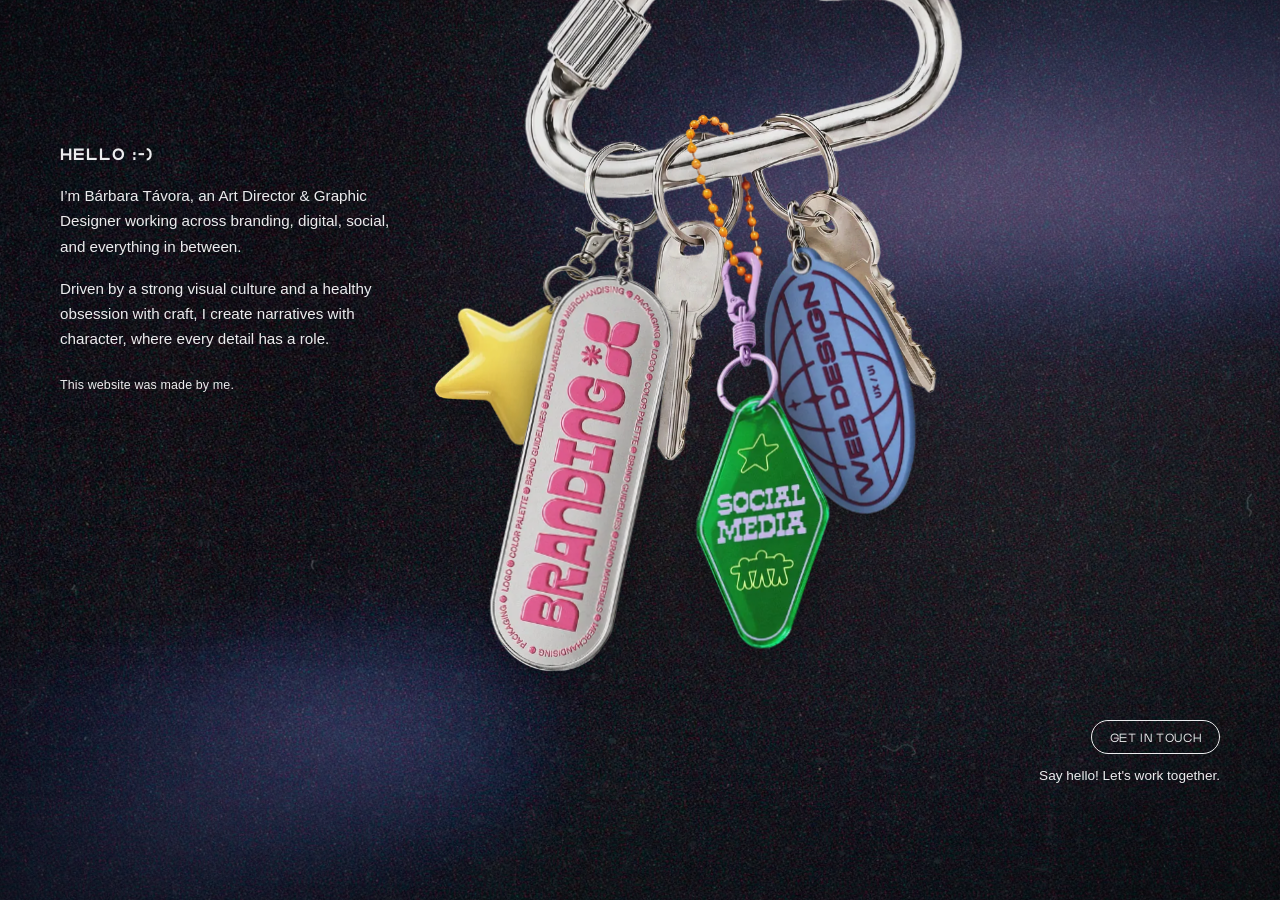
<file: index.html>
<!doctype html>
<html lang="pt-PT">
<head>
  <meta charset="UTF-8" />
  <meta name="viewport" content="width=device-width, initial-scale=1" />
  <title>Bárbara Távora — Art Director &amp; Graphic Designer</title>
  <meta name="description" content="Art Director &amp; Graphic Designer working across branding, digital, social, and everything in between." />
  <link rel="canonical" href="https://barbaratavora.com/" />
  <meta property="og:type" content="website" />
  <meta property="og:site_name" content="Bárbara Távora" />
  <meta property="og:title" content="Bárbara Távora — Art Director &amp; Graphic Designer" />
  <meta property="og:description" content="Art Director &amp; Graphic Designer working across branding, digital, social, and everything in between." />
  <meta property="og:url" content="https://barbaratavora.com/" />
  <meta property="og:image" content="https://barbaratavora.com/assets/keychains/BG.webp" />
  <meta name="twitter:card" content="summary_large_image" />
  <link rel="icon" href="favicon.svg" type="image/svg+xml" />
  <link rel="manifest" href="site.webmanifest" />
  <meta name="theme-color" content="#D85888" />
  <!-- Preload hints for the same images the markup below requests, so
       the browser can start fetching all of them the moment it reads
       <head>, in parallel with CSS/JS, rather than discovering them one
       by one as it parses down through <body>. -->

  <link rel="preload" as="image" href="assets/page-bg.webp" type="image/webp" fetchpriority="high" media="(min-width: 701px)" />
  <link rel="preload" as="image" href="assets/page-bg-mob.webp" type="image/webp" fetchpriority="high" media="(max-width: 700px)" />
  <link rel="preload" as="image" href="assets/keychains/BG.webp" imagesrcset="assets/keychains/BG-mob.webp 1000w, assets/keychains/BG.webp 1950w" imagesizes="(max-width: 600px) 88vw, 50vw" type="image/webp" fetchpriority="high" />
  <link rel="preload" as="image" href="assets/keychains/BRANDING-KC.webp" imagesrcset="assets/keychains/BRANDING-KC-mob.webp 1000w, assets/keychains/BRANDING-KC.webp 1950w" imagesizes="(max-width: 600px) 88vw, 50vw" type="image/webp" fetchpriority="high" />
  <link rel="preload" as="image" href="assets/keychains/SOCIAL-KC.webp" imagesrcset="assets/keychains/SOCIAL-KC-mob.webp 1000w, assets/keychains/SOCIAL-KC.webp 1950w" imagesizes="(max-width: 600px) 88vw, 50vw" type="image/webp" fetchpriority="high" />
  <link rel="preload" as="image" href="assets/keychains/WEB-KC.webp" imagesrcset="assets/keychains/WEB-KC-mob.webp 1000w, assets/keychains/WEB-KC.webp 1950w" imagesizes="(max-width: 600px) 88vw, 50vw" type="image/webp" fetchpriority="high" />
  <link rel="preload" as="image" href="assets/keychains/STAR-KC.webp" imagesrcset="assets/keychains/STAR-KC-mob.webp 1000w, assets/keychains/STAR-KC.webp 1950w" imagesizes="(max-width: 600px) 88vw, 50vw" type="image/webp" fetchpriority="high" />
  <link rel="stylesheet" href="page.css?v=30" />
  <link rel="stylesheet" href="components/keychains/keychain-cluster.css?v=19" />
  <link rel="stylesheet" href="transition.css?v=6" />
  <noscript><style>body { opacity: 1 !important; }</style></noscript>
  <!-- Google tag (gtag.js) -->
  <script async src="https://www.googletagmanager.com/gtag/js?id=G-K3LGREGRZB"></script>
  <script>
    window.dataLayer = window.dataLayer || [];
    function gtag(){dataLayer.push(arguments);}
    gtag('js', new Date());
    gtag('config', 'G-K3LGREGRZB');
  </script>
</head>
<body>

  <!-- Hand-written instead of JS-built: the browser's own parser sees
       these <img> tags immediately, so they can start painting as part
       of the normal page load instead of waiting for keychain-cluster.js
       to run after DOMContentLoaded and build them — matters most right
       here, since this is exactly what a cross-document view transition
       captures for its "new page" frame. keychain-cluster.js detects
       this markup and wires up interactivity in place rather than
       rebuilding it. -->
  <div class="keychain-cluster">
    <div class="keychain-canvas">
      <img class="kc-bg" src="assets/keychains/BG.webp" srcset="assets/keychains/BG-mob.webp 1000w, assets/keychains/BG.webp 1950w" sizes="(max-width: 600px) 88vw, 50vw" alt="" aria-hidden="true" draggable="false" fetchpriority="high" decoding="async" width="1950" height="2925" />

      <a href="webdesign.html" class="kc-item" data-key="web" aria-label="Web Design — ver projetos">
        <img class="kc-img" src="assets/keychains/WEB-KC.webp" srcset="assets/keychains/WEB-KC-mob.webp 1000w, assets/keychains/WEB-KC.webp 1950w" sizes="(max-width: 600px) 88vw, 50vw" alt="" draggable="false" fetchpriority="high" decoding="async" width="1950" height="2925" />
        <span class="kc-glare" aria-hidden="true"></span>
      </a>
      <!-- Others is switched off while it has no projects. The tag stays
           on the ring — it is part of the object this page is a picture
           of — but it leads nowhere, takes no cursor, and no longer
           lifts over its neighbours on hover (see .kc-item:not([href])
           in the stylesheet). To turn it back on: restore
           href="other.html" here, put the same href back in
           keychain-cluster.js's TAGS, drop the noindex from other.html,
           and add the page to sitemap.xml. -->
      <a class="kc-item" data-key="star" aria-label="Others — em breve" aria-disabled="true">
        <img class="kc-img" src="assets/keychains/STAR-KC.webp" srcset="assets/keychains/STAR-KC-mob.webp 1000w, assets/keychains/STAR-KC.webp 1950w" sizes="(max-width: 600px) 88vw, 50vw" alt="" draggable="false" fetchpriority="high" decoding="async" width="1950" height="2925" />
        <span class="kc-glare" aria-hidden="true"></span>
      </a>
      <a href="branding.html" class="kc-item" data-key="branding" aria-label="Branding — ver projetos">
        <img class="kc-img" src="assets/keychains/BRANDING-KC.webp" srcset="assets/keychains/BRANDING-KC-mob.webp 1000w, assets/keychains/BRANDING-KC.webp 1950w" sizes="(max-width: 600px) 88vw, 50vw" alt="" draggable="false" fetchpriority="high" decoding="async" width="1950" height="2925" />
        <span class="kc-glare" aria-hidden="true"></span>
      </a>
      <a href="social.html" class="kc-item" data-key="social" aria-label="Social Media — ver projetos">
        <img class="kc-img" src="assets/keychains/SOCIAL-KC.webp" srcset="assets/keychains/SOCIAL-KC-mob.webp 1000w, assets/keychains/SOCIAL-KC.webp 1950w" sizes="(max-width: 600px) 88vw, 50vw" alt="" draggable="false" fetchpriority="high" decoding="async" width="1950" height="2925" />
        <span class="kc-glare" aria-hidden="true"></span>
      </a>

      <div class="kc-hitlayer"></div>
    </div>
  </div>

  <div class="info-box hello-box">
    <h1 class="info-heading">Hello :-)</h1>
    <p>I’m Bárbara Távora, an Art Director &amp; Graphic Designer working across branding, digital, social, and everything in between.</p>
    <p>Driven by a strong visual culture and a healthy obsession with craft, I create narratives with character, where every detail has a role.</p>
    <p class="hello-note">This website was made by me.</p>

    <!-- Temporário: abaixo dos 700px é isto que aparece, em vez dos três
         parágrafos acima. Os keychains continuam à vista e a baloiçar mas
         não navegam — ver o bloco "Telemóvel em espera" no fim de
         page.css, que faz as duas coisas. Para voltar ao normal, apagar
         esse bloco e estas duas linhas; não há mais nada a desfazer.
         Div e não <p>, porque `.hello-box p` bate `.info-heading` na
         especificidade e comia-lhe o tamanho de letra. -->
    <div class="info-heading desktop-hint-heading">Hello! :-)</div>
    <p class="desktop-hint">Please check my website on desktop mode for better visualization.</p>
  </div>

  <div class="info-box contact-box">
    <a class="contact-button" href="mailto:btavora96@gmail.com">
      <span class="contact-label">Get in touch</span>
    </a>
    <p class="contact-subtitle">Say hello! Let's work together.</p>
  </div>

  <script src="transition.js?v=6" defer></script>
  <script src="components/keychains/keychain-cluster.js?v=17" defer></script>
</body>
</html>
</file>
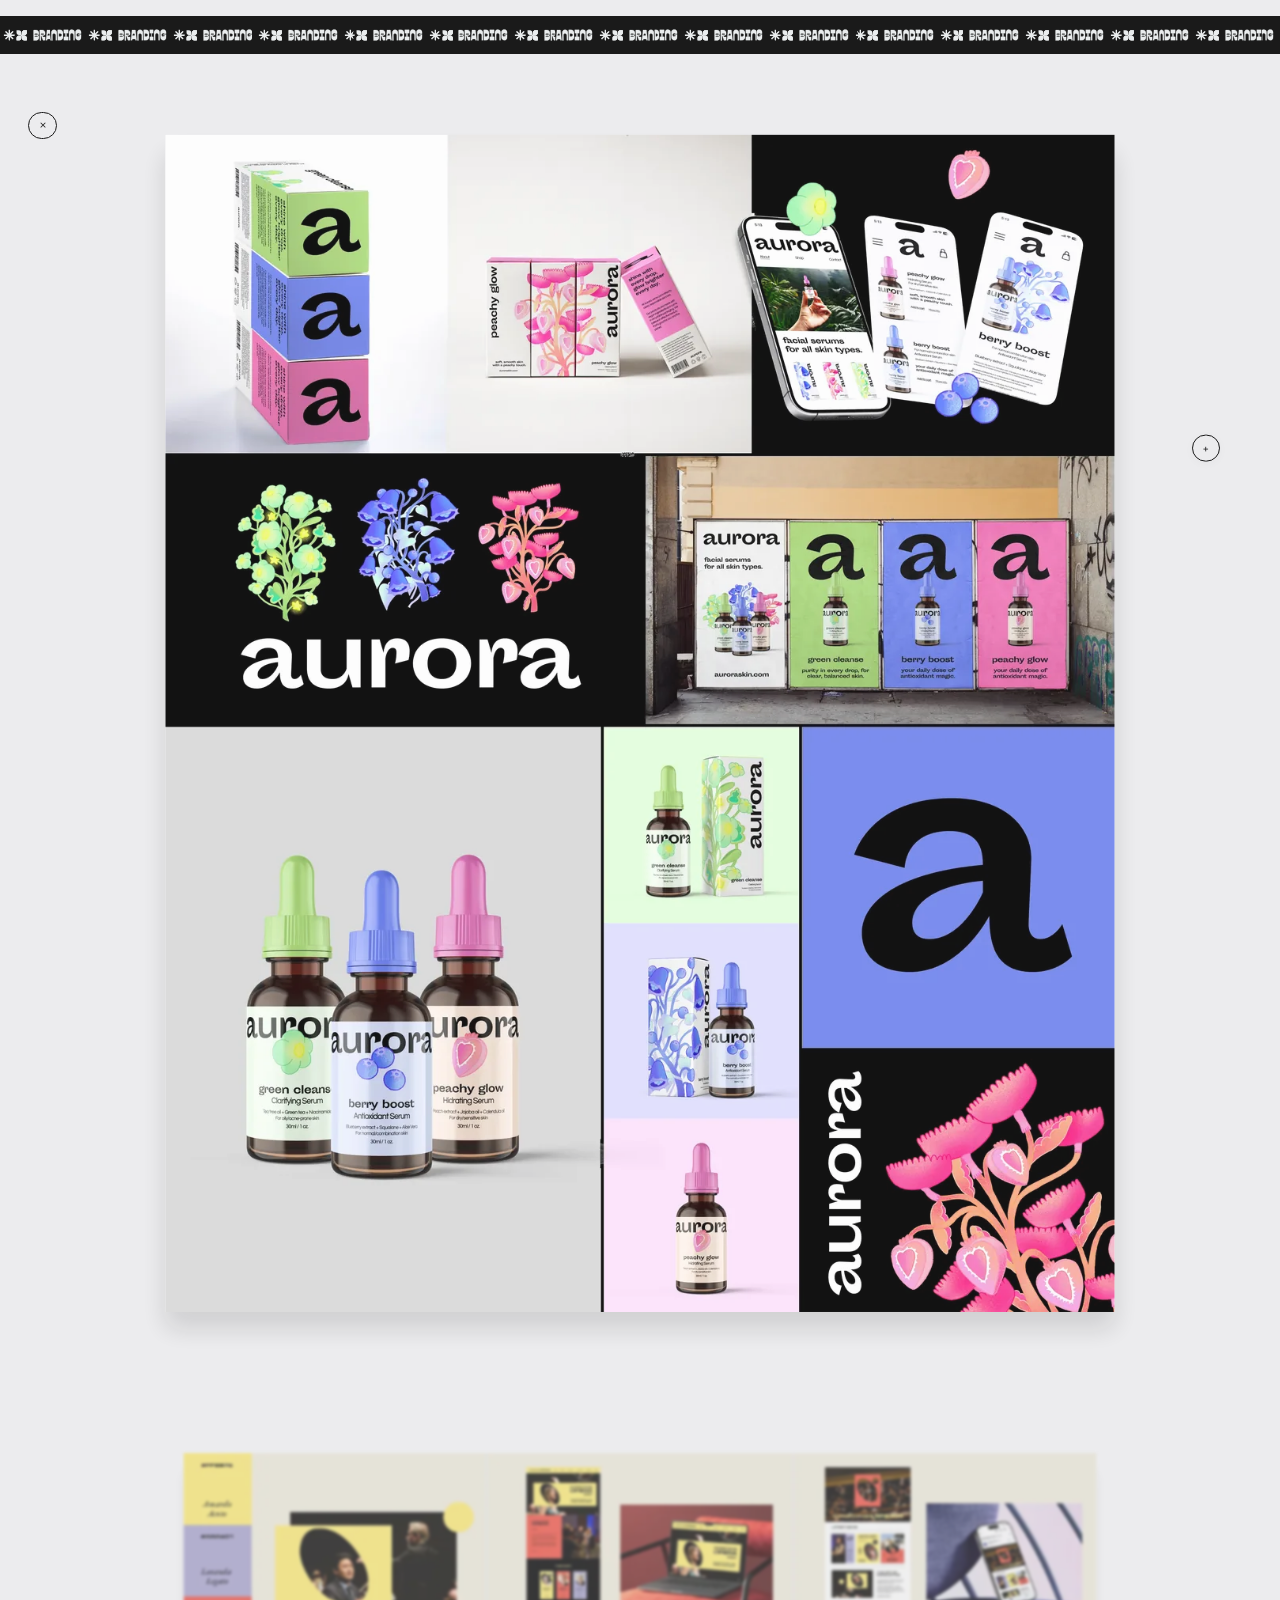
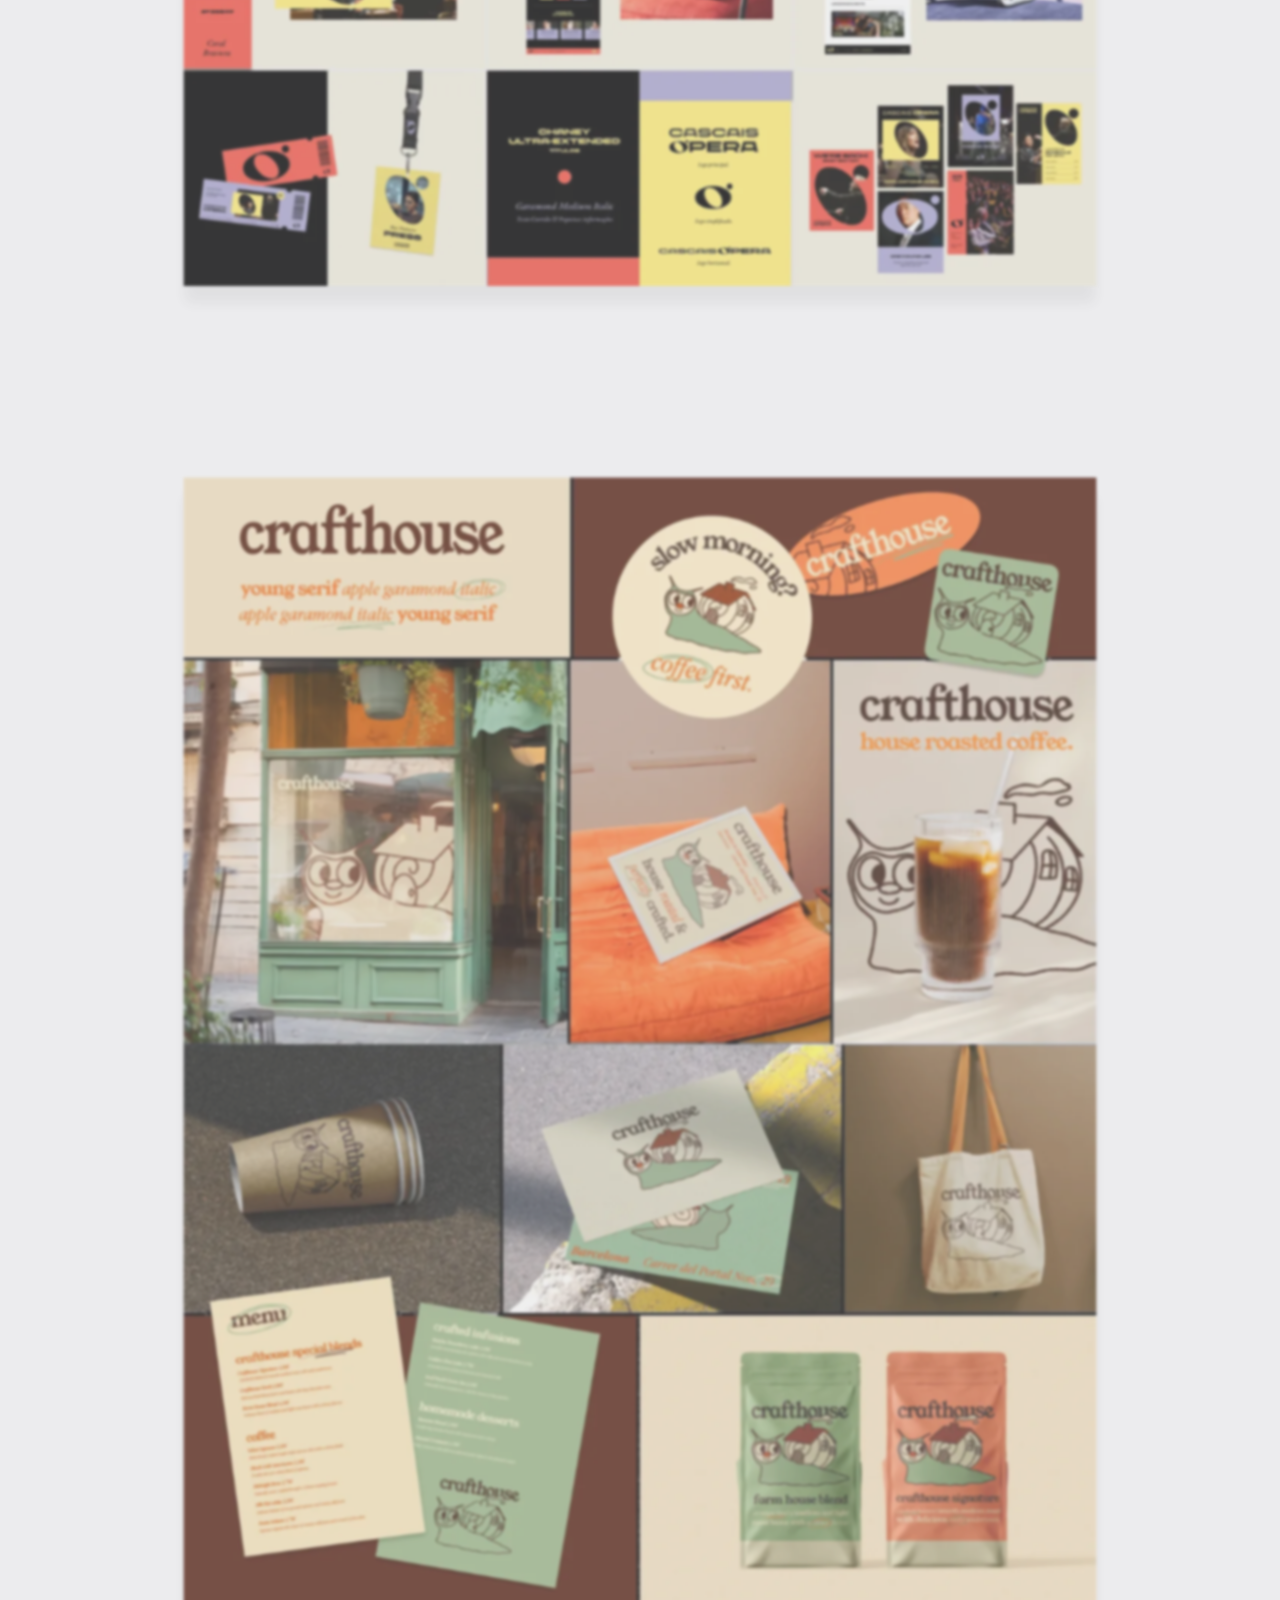
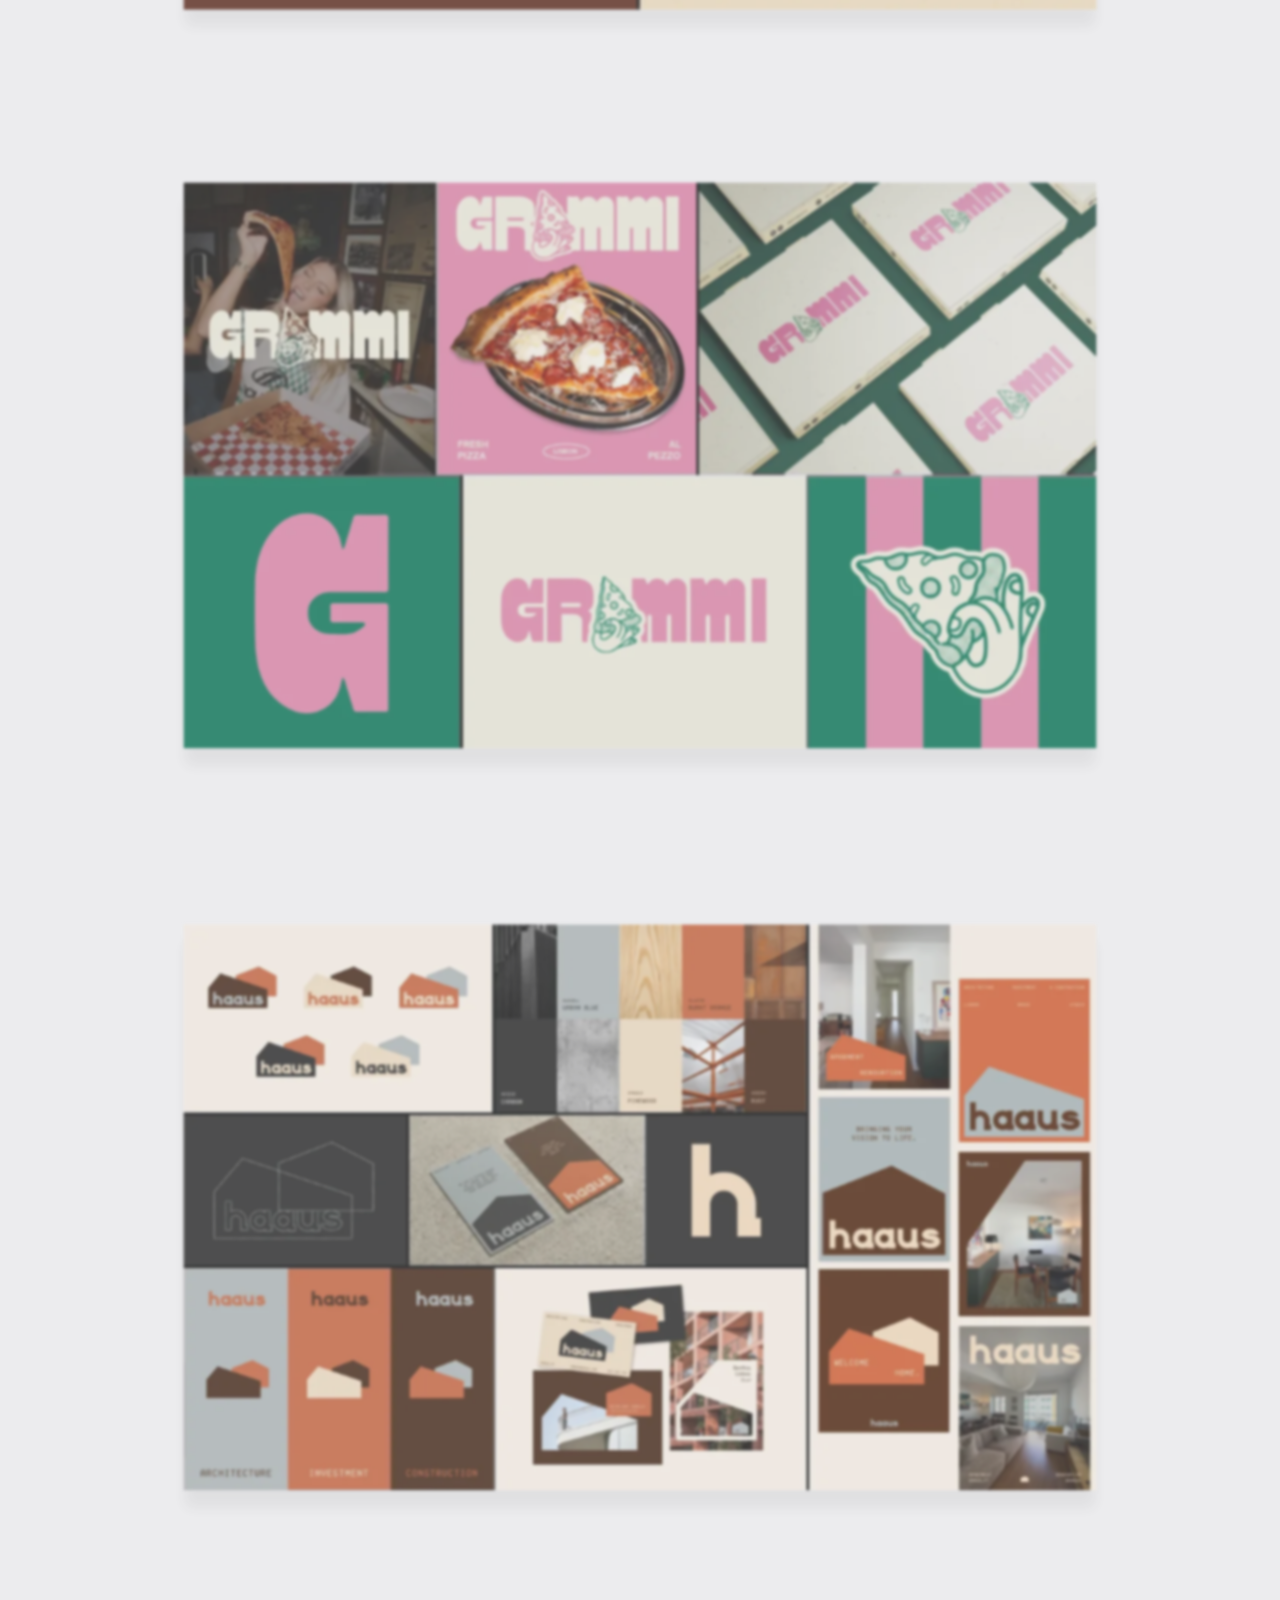
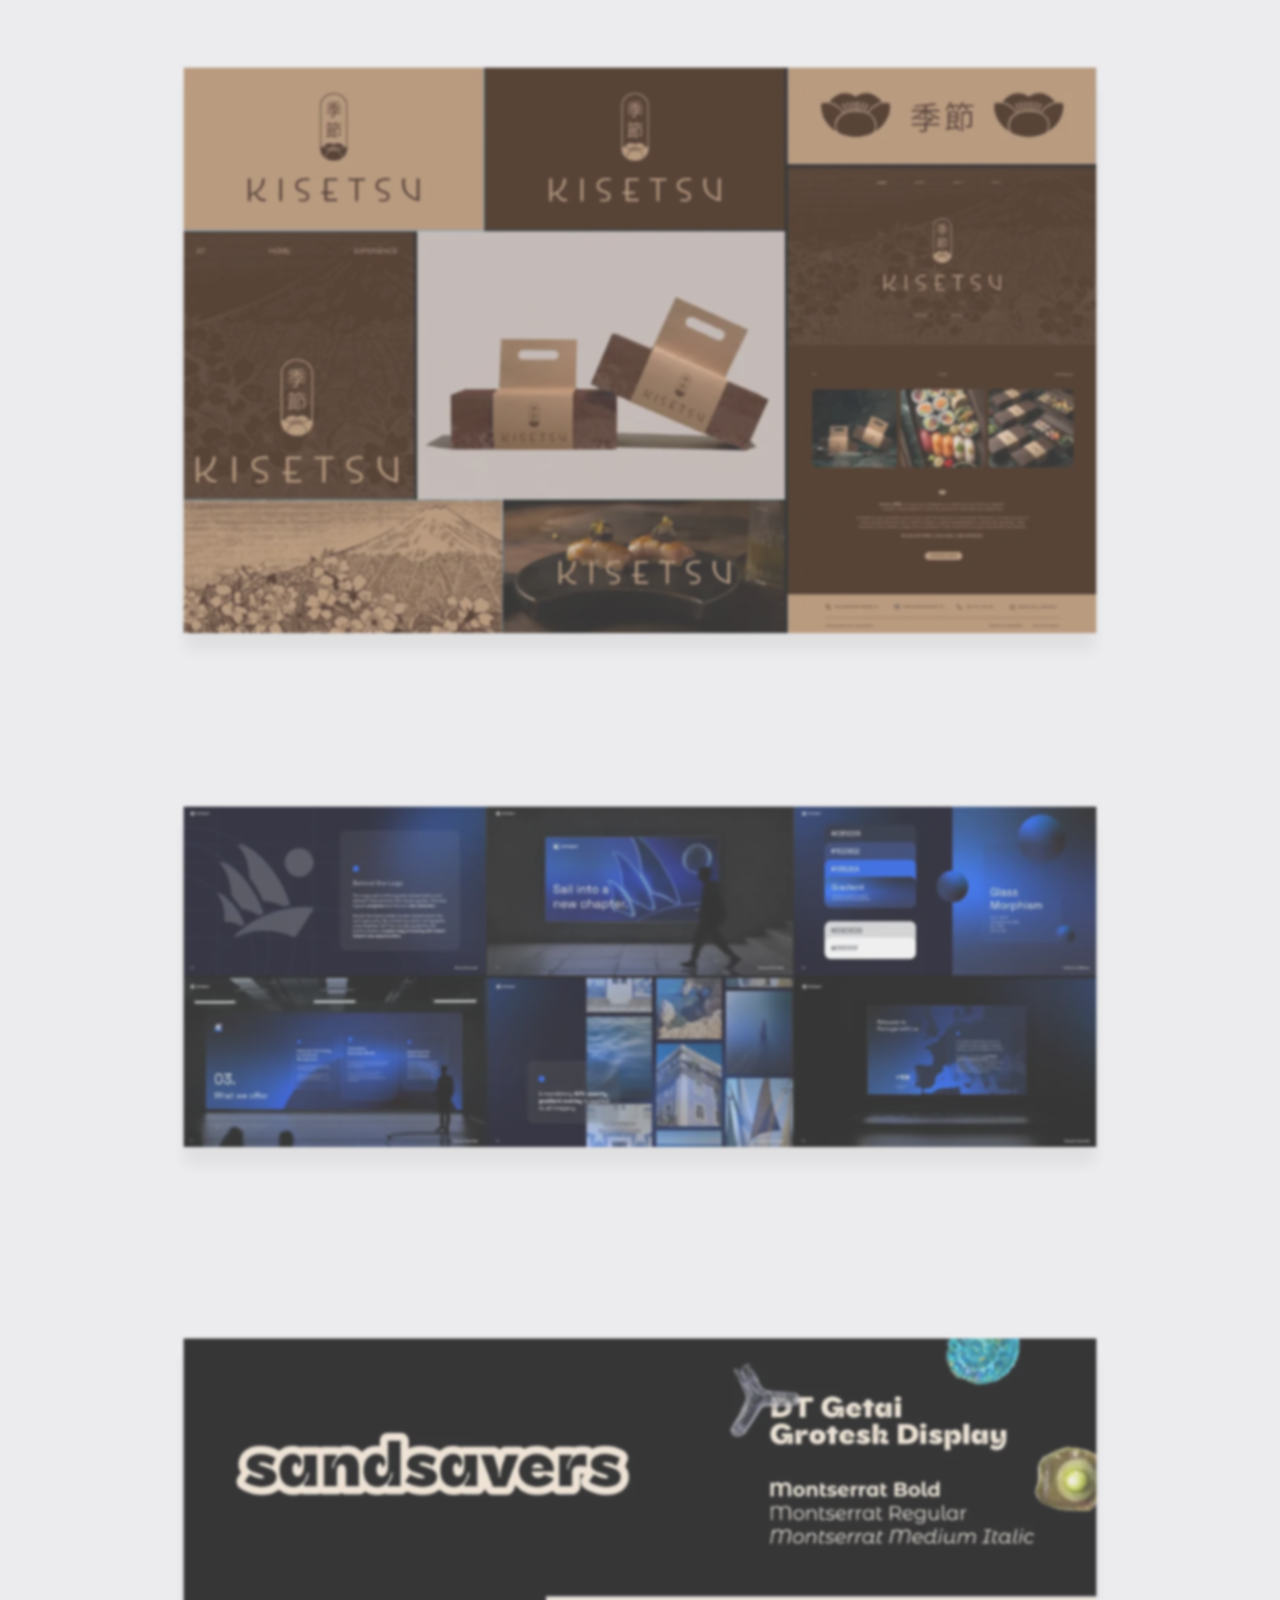
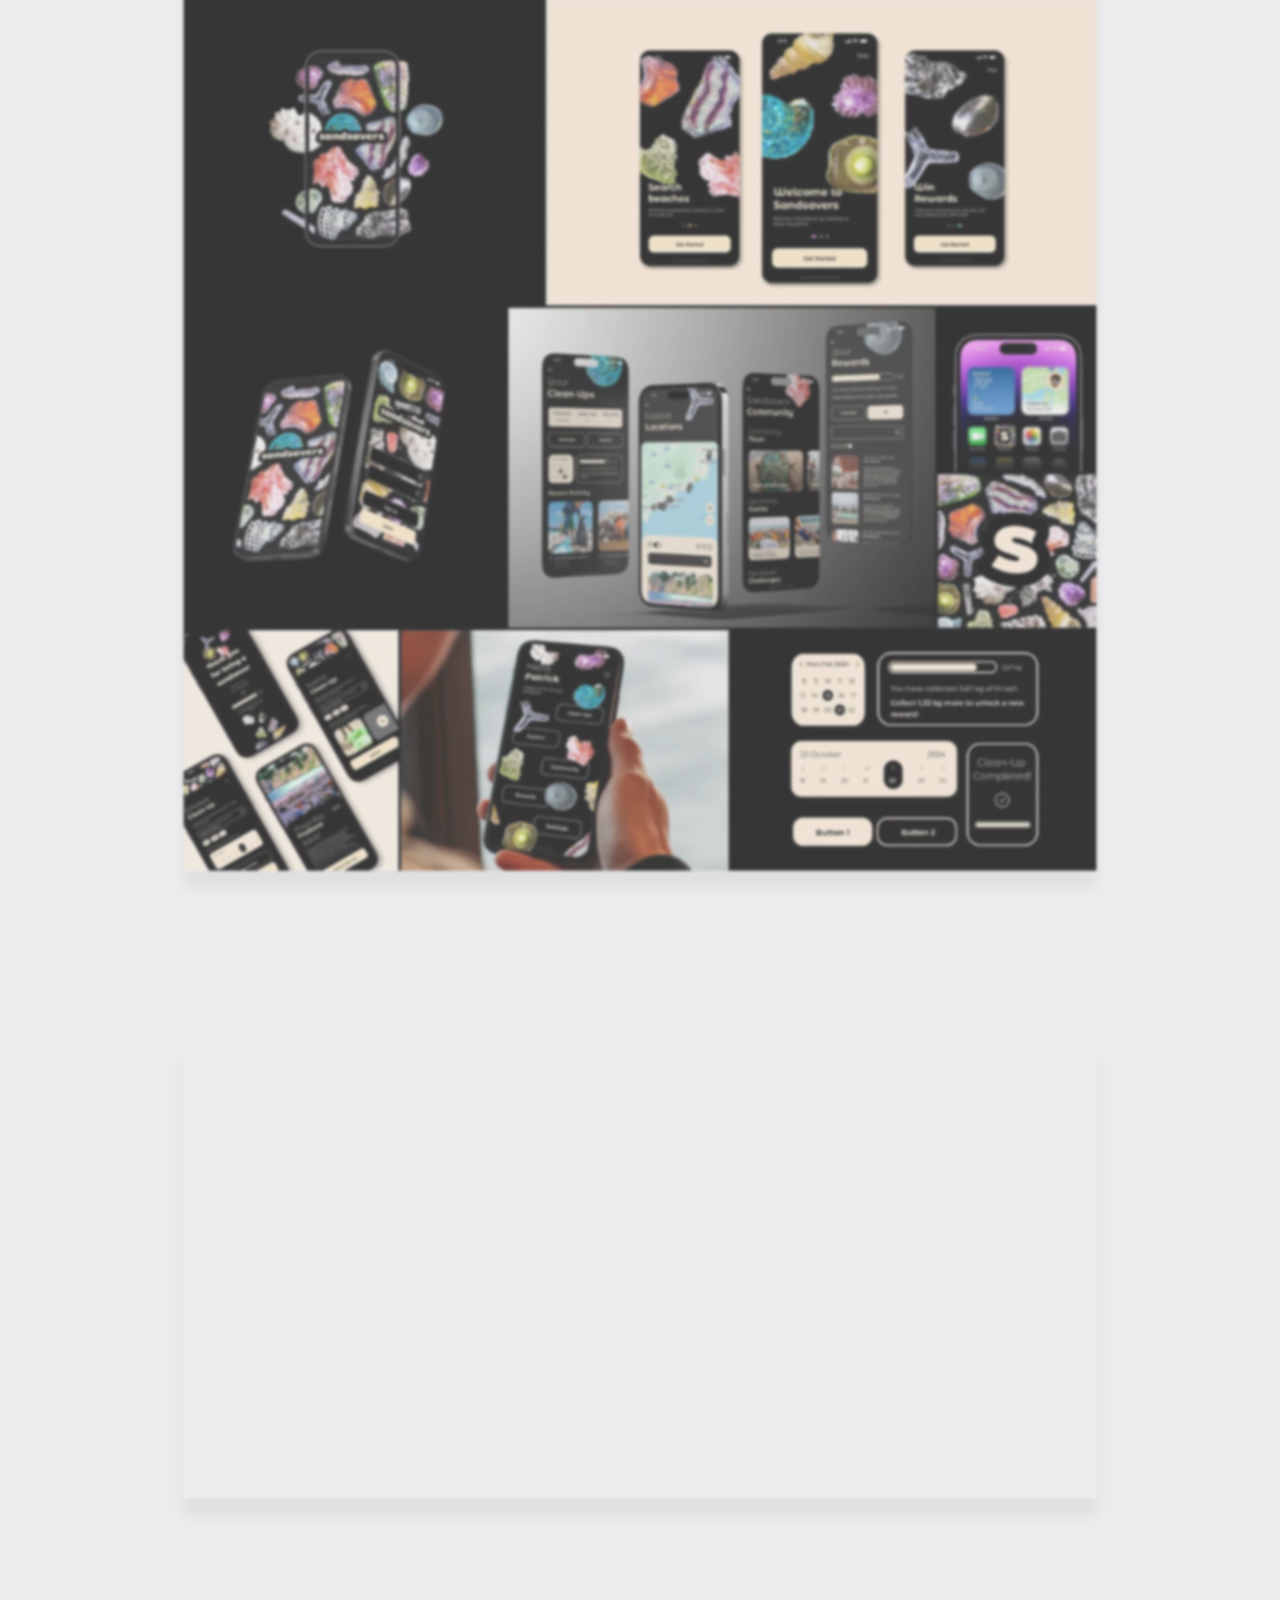
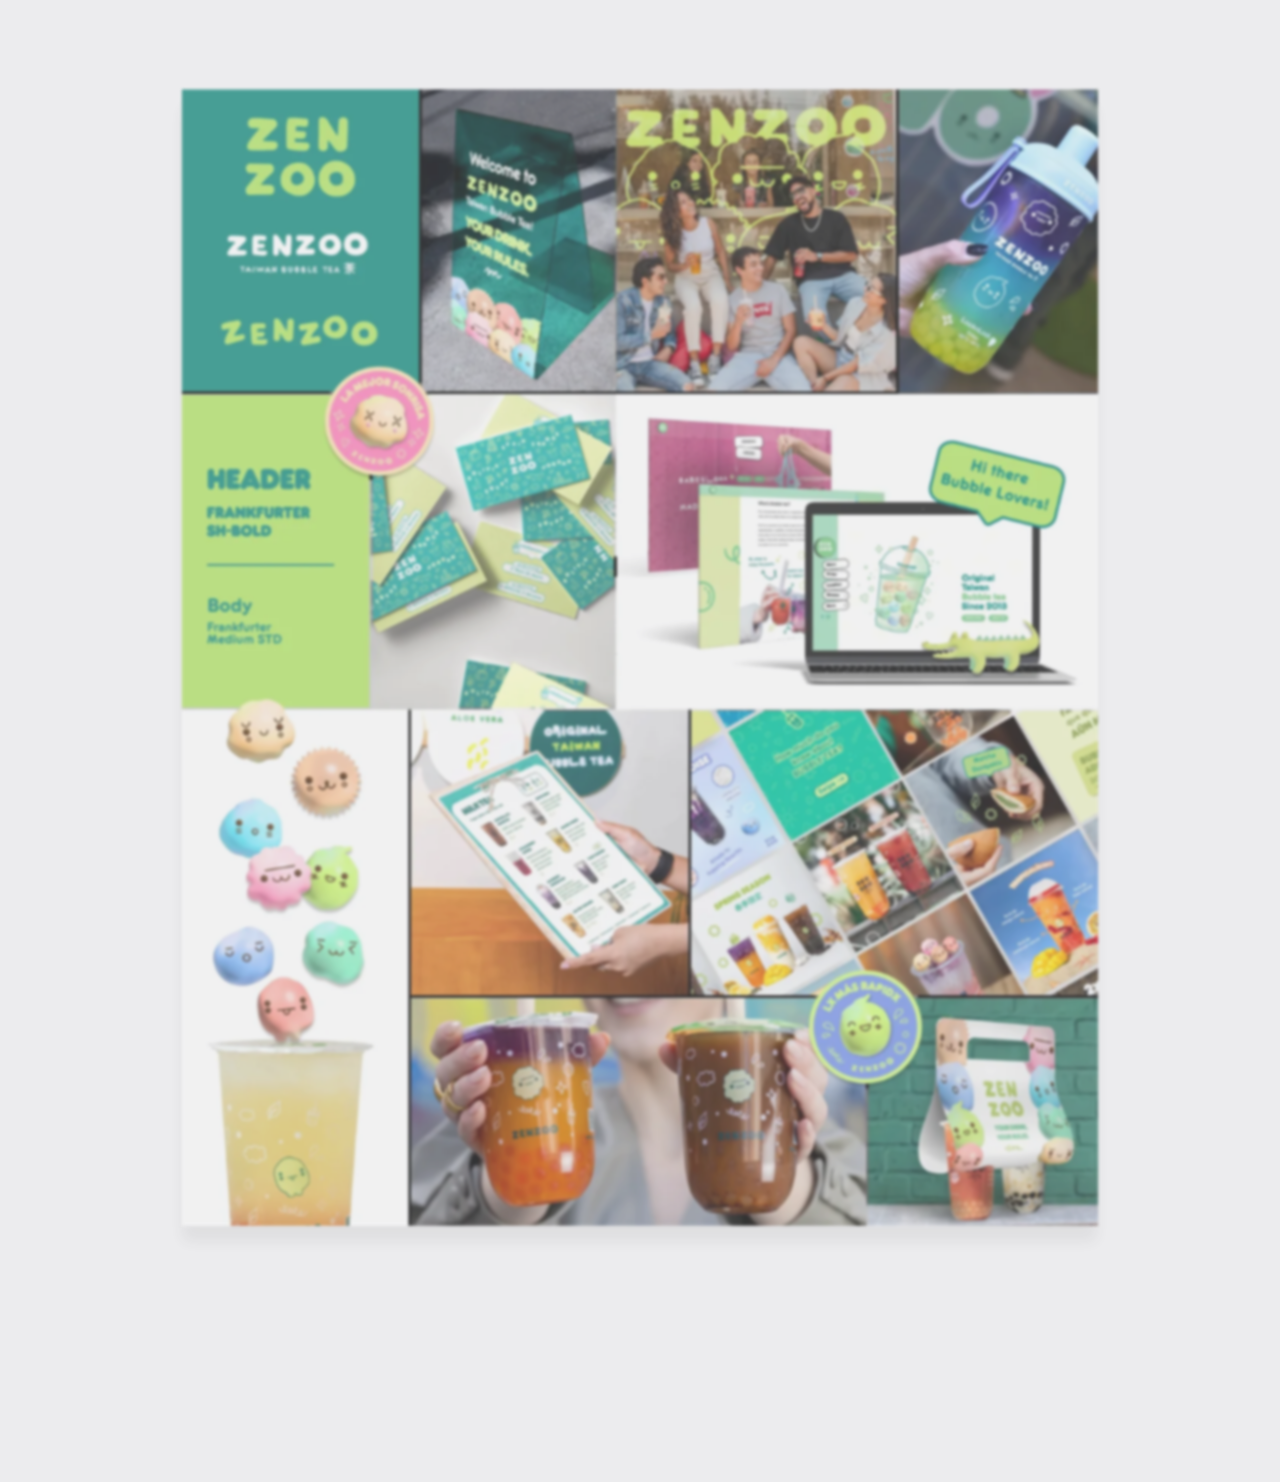
<file: branding.html>
<!doctype html>
<html lang="pt-PT">
<head>
  <meta charset="UTF-8" />
  <meta name="viewport" content="width=device-width, initial-scale=1" />
  <title>Branding — Bárbara Távora</title>
  <meta name="description" content="Branding projects by Bárbara Távora: Aurora Skincare, Cascais Ópera, Crafthouse Coffee, Grammi, Haaus, Kisetsu, Porto Seguro, Sandsavers, Shift Gallery and Zenzoo." />
  <link rel="canonical" href="https://barbaratavora.com/branding.html" />
  <meta property="og:type" content="website" />
  <meta property="og:site_name" content="Bárbara Távora" />
  <meta property="og:title" content="Branding — Bárbara Távora" />
  <meta property="og:description" content="Branding projects by Bárbara Távora: Aurora Skincare, Cascais Ópera, Crafthouse Coffee, Grammi, Haaus, Kisetsu, Porto Seguro, Sandsavers, Shift Gallery and Zenzoo." />
  <meta property="og:url" content="https://barbaratavora.com/branding.html" />
  <meta property="og:image" content="https://barbaratavora.com/assets/branding/aurora-skincare.webp" />
  <meta name="twitter:card" content="summary_large_image" />
  <link rel="icon" href="favicon.svg" type="image/svg+xml" />
  <link rel="manifest" href="site.webmanifest" />
  <meta name="theme-color" content="#D85888" />
  <link rel="stylesheet" href="category-page.css?v=87" />
  <link rel="stylesheet" href="transition.css?v=6" />
  <noscript><style>body { opacity: 1 !important; }</style></noscript>
  <!-- Google tag (gtag.js) -->
  <script async src="https://www.googletagmanager.com/gtag/js?id=G-K3LGREGRZB"></script>
  <script>
    window.dataLayer = window.dataLayer || [];
    function gtag(){dataLayer.push(arguments);}
    gtag('js', new Date());
    gtag('config', 'G-K3LGREGRZB');
  </script>
</head>
<body class="project-reveal">

  <h1 class="visually-hidden">Branding</h1>

  <div class="scroll-banner" aria-hidden="true">
    <div class="scroll-banner-track" style="background-image: url('assets/branding/banner/banner-branding.svg'); --tile-vb-w: 442.117;"></div>
  </div>

  <a class="back-button" href="./" aria-label="Voltar">
    <span class="back-icon" aria-hidden="true">&times;</span>
  </a>

  <button type="button" class="gallery-caption gallery-caption--floating" aria-label="Ver projeto">
    <span class="gallery-icon" aria-hidden="true">+</span>
  </button>

  <div class="gallery-textpanel gallery-textpanel--floating">
    <p class="gallery-textpanel-title"></p>
    <p class="gallery-subtitle"></p>
  </div>

  <section class="project-grid">
    <div class="grid-inner grid-inner--stack">
      <figure class="gallery-item" data-title="Aurora Skincare" data-description="Aurora is a skincare brand centered around light, beauty, and conscious care.&#10;&#10;I developed the visual identity across packaging, original illustrations, promotional materials, and the concept for a mobile app.&#10;&#10;Inspired by nature and the luminosity of the brand name, the identity combines a refined visual language with Aurora’s vegan and cruelty-free values.">
        <div class="gallery-media">
          <img src="assets/branding/aurora-skincare.webp" srcset="assets/branding/aurora-skincare-mob.webp 1200w, assets/branding/aurora-skincare.webp 2720w" sizes="(max-width: 700px) 86vw, 967px" alt="Aurora Skincare" width="2720" height="3372" />
        </div>
        <figcaption>
          <button type="button" class="gallery-caption" aria-label="Aurora Skincare — ver projeto">
            <span class="gallery-icon" aria-hidden="true">+</span>
          </button>
          <p class="gallery-subtitle">Aurora is a skincare brand centered around light, beauty, and conscious care.&#10;&#10;I developed the visual identity across packaging, original illustrations, promotional materials, and the concept for a mobile app.&#10;&#10;Inspired by nature and the luminosity of the brand name, the identity combines a refined visual language with Aurora’s vegan and cruelty-free values.</p>
        </figcaption>
      </figure>
      <figure class="gallery-item" data-title="Cascais Ópera" data-description="Proposal for the 2027 edition of the Cascais Ópera International Voice Competition.&#10;&#10;The identity challenges the idea of opera as something distant or belonging to another generation, introducing a bold visual language.&#10;&#10;A saturated colour palette and expressive graphic system bring energy to the classical world, positioning opera as a living part of contemporary culture.">
        <div class="gallery-media">
          <img src="assets/branding/cascais-ópera.webp" srcset="assets/branding/cascais-ópera-mob.webp 1200w, assets/branding/cascais-ópera.webp 2720w" sizes="(max-width: 700px) 86vw, 967px" alt="Cascais Ópera" loading="lazy" width="2720" height="1290" />
        </div>
        <figcaption>
          <button type="button" class="gallery-caption" aria-label="Cascais Ópera — ver projeto">
            <span class="gallery-icon" aria-hidden="true">+</span>
          </button>
          <p class="gallery-subtitle">Proposal for the 2027 edition of the Cascais Ópera International Voice Competition.&#10;&#10;The identity challenges the idea of opera as something distant or belonging to another generation, introducing a bold visual language.&#10;&#10;A saturated colour palette and expressive graphic system bring energy to the classical world, positioning opera as a living part of contemporary culture.</p>
        </figcaption>
      </figure>
      <figure class="gallery-item" data-title="Crafthouse Coffee" data-description="Crafthouse is a Barcelona-based coffee shop concept that brings together playfulness and sophistication.&#10;&#10;I developed the visual identity, from the logo to menus and supporting brand applications.&#10;&#10;The identity uses expressive graphic elements and a refined visual system to create a space that feels contemporary, inviting, and full of character.">
        <div class="gallery-media">
          <img src="assets/branding/crafthouse-coffee.webp" srcset="assets/branding/crafthouse-coffee-mob.webp 1200w, assets/branding/crafthouse-coffee.webp 2720w" sizes="(max-width: 700px) 86vw, 967px" alt="Crafthouse Coffee" loading="lazy" width="2720" height="3372" />
        </div>
        <figcaption>
          <button type="button" class="gallery-caption" aria-label="Crafthouse Coffee — ver projeto">
            <span class="gallery-icon" aria-hidden="true">+</span>
          </button>
          <p class="gallery-subtitle">Crafthouse is a Barcelona-based coffee shop concept that brings together playfulness and sophistication.&#10;&#10;I developed the visual identity, from the logo to menus and supporting brand applications.&#10;&#10;The identity uses expressive graphic elements and a refined visual system to create a space that feels contemporary, inviting, and full of character.</p>
        </figcaption>
      </figure>
      <figure class="gallery-item" data-title="Grammi" data-description="Grammi is a street-style pizzeria concept in Lisbon’s Bairro Alto, created around a young and contemporary audience.&#10;&#10;I developed the logo and visual identity, including a custom hand-drawn typeface and illustrated logo.&#10;&#10;The resulting identity combines a bold, playful approach with the informal energy and character of the neighbourhood.">
        <div class="gallery-media">
          <img src="assets/branding/grammi.webp" srcset="assets/branding/grammi-mob.webp 1200w, assets/branding/grammi.webp 2720w" sizes="(max-width: 700px) 86vw, 967px" alt="Grammi" loading="lazy" width="2720" height="1686" />
        </div>
        <figcaption>
          <button type="button" class="gallery-caption" aria-label="Grammi — ver projeto">
            <span class="gallery-icon" aria-hidden="true">+</span>
          </button>
          <p class="gallery-subtitle">Grammi is a street-style pizzeria concept in Lisbon’s Bairro Alto, created around a young and contemporary audience.&#10;&#10;I developed the logo and visual identity, including a custom hand-drawn typeface and illustrated logo.&#10;&#10;The resulting identity combines a bold, playful approach with the informal energy and character of the neighbourhood.</p>
        </figcaption>
      </figure>
      <figure class="gallery-item" data-title="Haaus" data-description="Haaus is a branding project for an architecture, construction, and investment company focused on rebuilding and transforming existing buildings.&#10;&#10;The name combines the idea of the house with the initials of the two founders’ surnames.&#10;&#10;Drawing from the visual language of construction sites, the identity creates a contemporary system built around the house as a starting point: a meeting point between design, construction, and strategic investment.">
        <div class="gallery-media">
          <img src="assets/branding/haaus.webp" srcset="assets/branding/haaus-mob.webp 1200w, assets/branding/haaus.webp 2720w" sizes="(max-width: 700px) 86vw, 967px" alt="Haaus" loading="lazy" width="2720" height="1686" />
        </div>
        <figcaption>
          <button type="button" class="gallery-caption" aria-label="Haaus — ver projeto">
            <span class="gallery-icon" aria-hidden="true">+</span>
          </button>
          <p class="gallery-subtitle">Haaus is a branding project for an architecture, construction, and investment company focused on rebuilding and transforming existing buildings.&#10;&#10;The name combines the idea of the house with the initials of the two founders’ surnames.&#10;&#10;Drawing from the visual language of construction sites, the identity creates a contemporary system built around the house as a starting point: a meeting point between design, construction, and strategic investment.</p>
        </figcaption>
      </figure>
      <figure class="gallery-item" data-title="Kisetsu" data-description="Kisetsu is a premium sushi delivery brand inspired by the changing seasons.&#10;&#10;I developed the logo, visual identity, and packaging, translating the concept of kisetsu (meaning season in Japanese) into a refined visual language.&#10;&#10;The cherry blossom becomes a central symbol of transition and renewal, while the packaging extends the identity into a premium and considered delivery experience.">
        <div class="gallery-media">
          <img src="assets/branding/kisetsu.webp" srcset="assets/branding/kisetsu-mob.webp 1200w, assets/branding/kisetsu.webp 2720w" sizes="(max-width: 700px) 86vw, 967px" alt="Kisetsu" loading="lazy" width="2720" height="1686" />
        </div>
        <figcaption>
          <button type="button" class="gallery-caption" aria-label="Kisetsu — ver projeto">
            <span class="gallery-icon" aria-hidden="true">+</span>
          </button>
          <p class="gallery-subtitle">Kisetsu is a premium sushi delivery brand inspired by the changing seasons.&#10;&#10;I developed the logo, visual identity, and packaging, translating the concept of kisetsu (meaning season in Japanese) into a refined visual language.&#10;&#10;The cherry blossom becomes a central symbol of transition and renewal, while the packaging extends the identity into a premium and considered delivery experience.</p>
        </figcaption>
      </figure>
      <figure class="gallery-item" data-title="Porto Seguro" data-description="Porto Seguro is a branding project for an investment and citizenship fund.&#10;&#10;The identity combines a Portuguese caravel with a sun, creating a visual language centered around movement, direction, and opportunity.&#10;&#10;Circular markers and subtle cartographic references build on these ideas, resulting in a contemporary identity inspired by navigation and the pursuit of new horizons.">
        <div class="gallery-media">
          <img src="assets/branding/porto-seguro.webp" srcset="assets/branding/porto-seguro-mob.webp 1200w, assets/branding/porto-seguro.webp 2720w" sizes="(max-width: 700px) 86vw, 967px" alt="Porto Seguro" loading="lazy" width="2720" height="1016" />
        </div>
        <figcaption>
          <button type="button" class="gallery-caption" aria-label="Porto Seguro — ver projeto">
            <span class="gallery-icon" aria-hidden="true">+</span>
          </button>
          <p class="gallery-subtitle">Porto Seguro is a branding project for an investment and citizenship fund.&#10;&#10;The identity combines a Portuguese caravel with a sun, creating a visual language centered around movement, direction, and opportunity.&#10;&#10;Circular markers and subtle cartographic references build on these ideas, resulting in a contemporary identity inspired by navigation and the pursuit of new horizons.</p>
        </figcaption>
      </figure>
      <figure class="gallery-item" data-title="Sandsavers" data-description="Sandsavers is a concept born from a trip to Southeast Asia, where the amount of waste on the beaches left a lasting impression.&#10;&#10;Inspired by the microscopic textures and forms of sand, I developed the brand identity and designed a digital prototype while exploring UX/UI design.&#10;&#10;The project reimagines beach cleaning as an engaging experience, connecting environmental action with participation, reward, and positive impact.">
        <div class="gallery-media">
          <img src="assets/branding/sandsavers.webp" srcset="assets/branding/sandsavers-mob.webp 1200w, assets/branding/sandsavers.webp 2720w" sizes="(max-width: 700px) 86vw, 967px" alt="Sandsavers" loading="lazy" width="2720" height="3372" />
        </div>
        <figcaption>
          <button type="button" class="gallery-caption" aria-label="Sandsavers — ver projeto">
            <span class="gallery-icon" aria-hidden="true">+</span>
          </button>
          <p class="gallery-subtitle">Sandsavers is a concept born from a trip to Southeast Asia, where the amount of waste on the beaches left a lasting impression.&#10;&#10;Inspired by the microscopic textures and forms of sand, I developed the brand identity and designed a digital prototype while exploring UX/UI design.&#10;&#10;The project reimagines beach cleaning as an engaging experience, connecting environmental action with participation, reward, and positive impact.</p>
        </figcaption>
      </figure>
      <figure class="gallery-item" data-title="Shift Gallery" data-description="Shift Gallery explores the relationship between digital and physical art.&#10;&#10;Developed as a platform for 2D and 3D motion artists, the project translates digital work into lenticular prints while presenting the original pieces within a virtual gallery.&#10;&#10;As curator and art director, I selected and guided the participating artists and collaborated on the gallery’s identity, creating a bridge between the virtual and physical.">
        <div class="gallery-media">
          <video src="assets/branding/shift-gallery.mp4" class="gallery-video" aria-label="Shift Gallery" muted loop playsinline preload="none"></video>
        </div>
        <figcaption>
          <button type="button" class="gallery-caption" aria-label="Shift Gallery — ver projeto">
            <span class="gallery-icon" aria-hidden="true">+</span>
          </button>
          <p class="gallery-subtitle">Shift Gallery explores the relationship between digital and physical art.&#10;&#10;Developed as a platform for 2D and 3D motion artists, the project translates digital work into lenticular prints while presenting the original pieces within a virtual gallery.&#10;&#10;As curator and art director, I selected and guided the participating artists and collaborated on the gallery’s identity, creating a bridge between the virtual and physical.</p>
        </figcaption>
      </figure>
      <figure class="gallery-item" data-title="Zenzoo Bubble Tea" data-description="For over a year, I worked with Zenzoo, a Taiwanese bubble tea brand born in Barcelona, to refresh its identity and create a cohesive global visual system.&#10;&#10;I developed brand guidelines and designed key touchpoints including cups, business cards, social media assets, and other applications.&#10;&#10;The system was created to preserve Zenzoo’s playful character while ensuring consistency across its 10 international locations.">
        <div class="gallery-media">
          <img src="assets/branding/zenzoo-bubble-tea.webp" srcset="assets/branding/zenzoo-bubble-tea-mob.webp 1200w, assets/branding/zenzoo-bubble-tea.webp 2720w" sizes="(max-width: 700px) 86vw, 967px" alt="Zenzoo Bubble Tea" loading="lazy" width="2720" height="3372" />
        </div>
        <figcaption>
          <button type="button" class="gallery-caption" aria-label="Zenzoo Bubble Tea — ver projeto">
            <span class="gallery-icon" aria-hidden="true">+</span>
          </button>
          <p class="gallery-subtitle">For over a year, I worked with Zenzoo, a Taiwanese bubble tea brand born in Barcelona, to refresh its identity and create a cohesive global visual system.&#10;&#10;I developed brand guidelines and designed key touchpoints including cups, business cards, social media assets, and other applications.&#10;&#10;The system was created to preserve Zenzoo’s playful character while ensuring consistency across its 10 international locations.</p>
        </figcaption>
      </figure>
    </div>
  </section>

  <script src="transition.js?v=6" defer></script>
  <script src="category-page.js?v=68" defer></script>
  <script src="page-transition.js?v=48" defer></script>
</body>
</html>
</file>
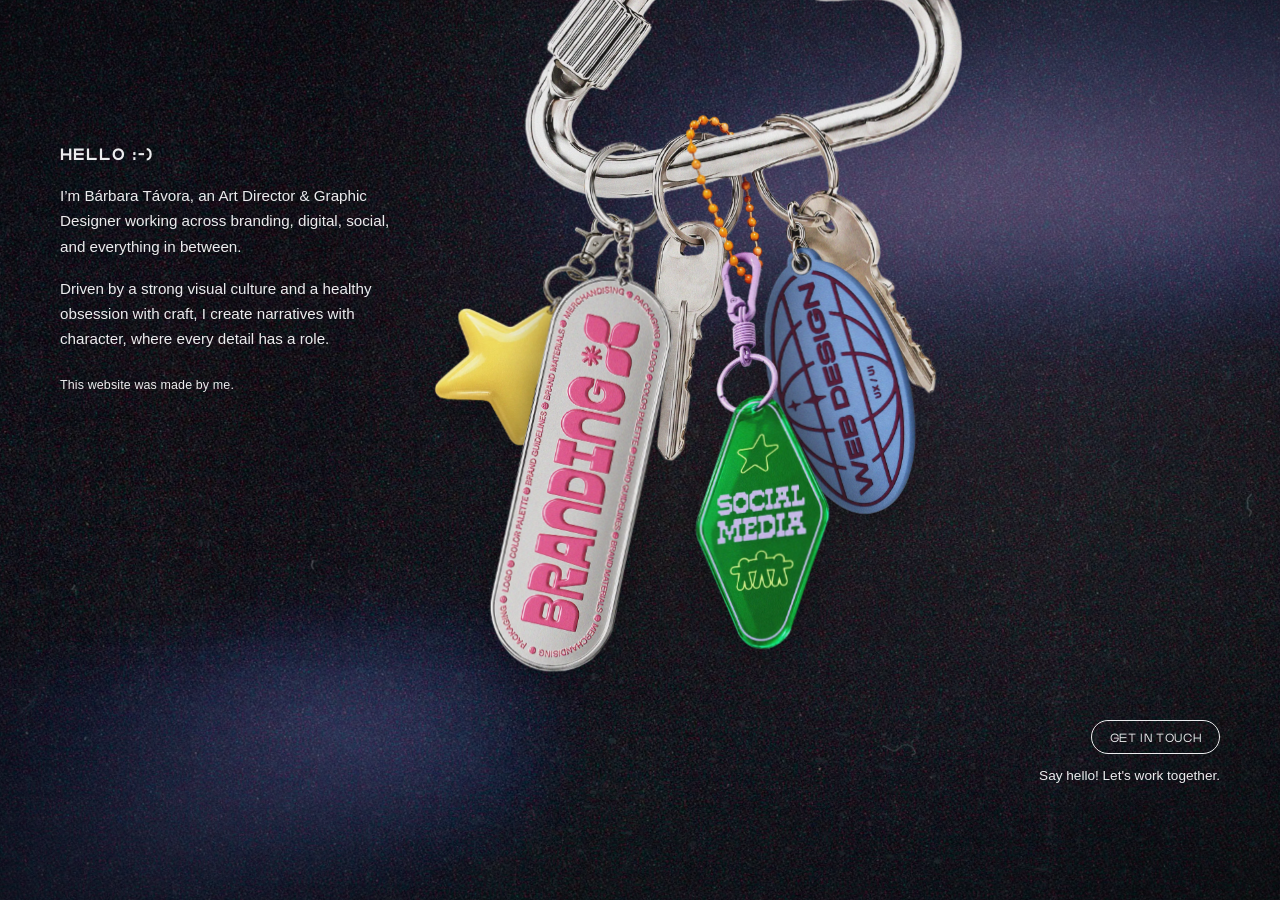
<file: home.html>
<!doctype html>
<html lang="pt-PT">
<head>
  <meta charset="UTF-8" />
  <meta name="viewport" content="width=device-width, initial-scale=1" />
  <title>Bárbara Távora — Art Director &amp; Graphic Designer</title>
  <meta name="description" content="Art Director &amp; Graphic Designer working across branding, digital, social, and everything in between." />
  <link rel="canonical" href="https://barbaratavora.com/home.html" />
  <meta property="og:type" content="website" />
  <meta property="og:site_name" content="Bárbara Távora" />
  <meta property="og:title" content="Bárbara Távora — Art Director &amp; Graphic Designer" />
  <meta property="og:description" content="Art Director &amp; Graphic Designer working across branding, digital, social, and everything in between." />
  <meta property="og:url" content="https://barbaratavora.com/home.html" />
  <meta property="og:image" content="https://barbaratavora.com/assets/keychains/BG.webp" />
  <meta name="twitter:card" content="summary_large_image" />
  <link rel="icon" href="favicon.svg" type="image/svg+xml" />
  <link rel="manifest" href="site.webmanifest" />
  <meta name="theme-color" content="#D85888" />
  <!-- Preload hints for the same images the markup below requests, so
       the browser can start fetching all of them the moment it reads
       <head>, in parallel with CSS/JS, rather than discovering them one
       by one as it parses down through <body>. -->

  <link rel="preload" as="image" href="assets/page-bg.webp" type="image/webp" fetchpriority="high" />
  <link rel="preload" as="image" href="assets/keychains/BG.webp" type="image/webp" fetchpriority="high" />
  <link rel="preload" as="image" href="assets/keychains/BRANDING-KC.webp" type="image/webp" fetchpriority="high" />
  <link rel="preload" as="image" href="assets/keychains/SOCIAL-KC.webp" type="image/webp" fetchpriority="high" />
  <link rel="preload" as="image" href="assets/keychains/WEB-KC.webp" type="image/webp" fetchpriority="high" />
  <link rel="preload" as="image" href="assets/keychains/STAR-KC.webp" type="image/webp" fetchpriority="high" />
  <link rel="stylesheet" href="page.css?v=27" />
  <link rel="stylesheet" href="components/keychains/keychain-cluster.css?v=18" />
  <link rel="stylesheet" href="transition.css?v=6" />
  <noscript><style>body { opacity: 1 !important; }</style></noscript>
</head>
<body>

  <!-- Hand-written instead of JS-built: the browser's own parser sees
       these <img> tags immediately, so they can start painting as part
       of the normal page load instead of waiting for keychain-cluster.js
       to run after DOMContentLoaded and build them — matters most right
       here, since this is exactly what a cross-document view transition
       captures for its "new page" frame. keychain-cluster.js detects
       this markup and wires up interactivity in place rather than
       rebuilding it. -->
  <div class="keychain-cluster">
    <div class="keychain-canvas">
      <img class="kc-bg" src="assets/keychains/BG.webp" alt="" aria-hidden="true" draggable="false" fetchpriority="high" decoding="async" width="1950" height="2925" />

      <a href="webdesign.html" class="kc-item" data-key="web" aria-label="Web Design — ver projetos">
        <img class="kc-img" src="assets/keychains/WEB-KC.webp" alt="" draggable="false" fetchpriority="high" decoding="async" width="1950" height="2925" />
        <span class="kc-glare" aria-hidden="true"></span>
      </a>
      <!-- Others is switched off while it has no projects. The tag stays
           on the ring — it is part of the object this page is a picture
           of — but it leads nowhere, takes no cursor, and no longer
           lifts over its neighbours on hover (see .kc-item:not([href])
           in the stylesheet). To turn it back on: restore
           href="other.html" here, put the same href back in
           keychain-cluster.js's TAGS, drop the noindex from other.html,
           and add the page to sitemap.xml. -->
      <a class="kc-item" data-key="star" aria-label="Others — em breve" aria-disabled="true">
        <img class="kc-img" src="assets/keychains/STAR-KC.webp" alt="" draggable="false" fetchpriority="high" decoding="async" width="1950" height="2925" />
        <span class="kc-glare" aria-hidden="true"></span>
      </a>
      <a href="branding.html" class="kc-item" data-key="branding" aria-label="Branding — ver projetos">
        <img class="kc-img" src="assets/keychains/BRANDING-KC.webp" alt="" draggable="false" fetchpriority="high" decoding="async" width="1950" height="2925" />
        <span class="kc-glare" aria-hidden="true"></span>
      </a>
      <a href="social.html" class="kc-item" data-key="social" aria-label="Social Media — ver projetos">
        <img class="kc-img" src="assets/keychains/SOCIAL-KC.webp" alt="" draggable="false" fetchpriority="high" decoding="async" width="1950" height="2925" />
        <span class="kc-glare" aria-hidden="true"></span>
      </a>

      <div class="kc-hitlayer"></div>
    </div>
  </div>

  <div class="info-box hello-box">
    <h1 class="info-heading">Hello :-)</h1>
    <p>I’m Bárbara Távora, an Art Director &amp; Graphic Designer working across branding, digital, social, and everything in between.</p>
    <p>Driven by a strong visual culture and a healthy obsession with craft, I create narratives with character, where every detail has a role.</p>
    <p class="hello-note">This website was made by me.</p>
  </div>

  <div class="info-box contact-box">
    <a class="contact-button" href="mailto:btavora96@gmail.com">
      <span class="contact-label">Get in touch</span>
    </a>
    <p class="contact-subtitle">Say hello! Let's work together.</p>
  </div>

  <script src="transition.js?v=6" defer></script>
  <script src="components/keychains/keychain-cluster.js?v=15" defer></script>
</body>
</html>
</file>
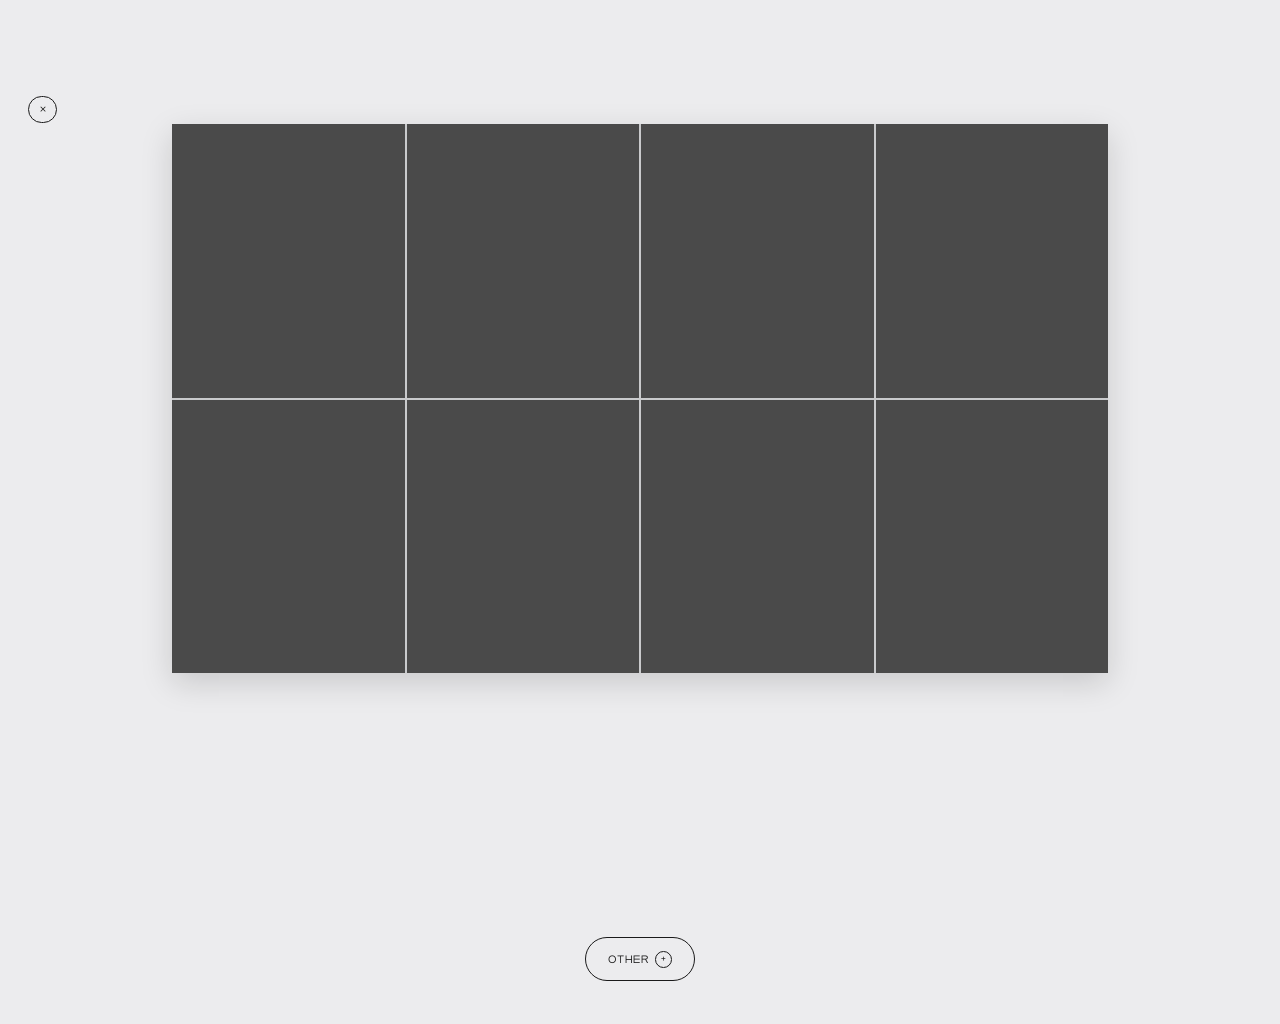
<file: other.html>
<!doctype html>
<html lang="pt-PT">
<head>
  <meta charset="UTF-8" />
  <meta name="viewport" content="width=device-width, initial-scale=1" />
  <title>Other — Bárbara Távora</title>
  <!-- Off while the category has no projects. Remove this line and
       put the page back in sitemap.xml to reopen it. -->
  <meta name="robots" content="noindex, nofollow" />
  <meta name="description" content="Other projects by Bárbara Távora." />
  <link rel="canonical" href="https://barbaratavora.com/other.html" />
  <meta property="og:type" content="website" />
  <meta property="og:site_name" content="Bárbara Távora" />
  <meta property="og:title" content="Other — Bárbara Távora" />
  <meta property="og:description" content="Other projects by Bárbara Távora." />
  <meta property="og:url" content="https://barbaratavora.com/other.html" />
  <meta property="og:image" content="https://barbaratavora.com/assets/keychains/BG.webp" />
  <meta name="twitter:card" content="summary_large_image" />
  <link rel="icon" href="favicon.svg" type="image/svg+xml" />
  <link rel="manifest" href="site.webmanifest" />
  <meta name="theme-color" content="#D85888" />
  <link rel="stylesheet" href="category-page.css?v=87" />
  <link rel="stylesheet" href="transition.css?v=6" />
  <noscript><style>body { opacity: 1 !important; }</style></noscript>
  <!-- Google tag (gtag.js) -->
  <script async src="https://www.googletagmanager.com/gtag/js?id=G-K3LGREGRZB"></script>
  <script>
    window.dataLayer = window.dataLayer || [];
    function gtag(){dataLayer.push(arguments);}
    gtag('js', new Date());
    gtag('config', 'G-K3LGREGRZB');
  </script>
</head>
<body>

  <h1 class="visually-hidden">Other</h1>

  <a class="back-button" href="./" aria-label="Voltar">
    <span class="back-icon" aria-hidden="true">&times;</span>
  </a>

  <section class="project-grid">
    <div class="grid-inner">
      <!-- Outros projetos entram aqui — cada .tile é um placeholder -->
      <div class="tile"></div>
      <div class="tile"></div>
      <div class="tile"></div>
      <div class="tile"></div>
      <div class="tile"></div>
      <div class="tile"></div>
      <div class="tile"></div>
      <div class="tile"></div>
    </div>
  </section>

  <div class="project-cta">
    <div class="cta-wrap">
      <button type="button" class="cta-button">
        <span class="cta-label">Other</span>
        <span class="cta-icon" aria-hidden="true">+</span>
      </button>
      <p class="cta-subtitle">Ver projetos</p>
    </div>
  </div>

  <script src="transition.js?v=6" defer></script>
  <script src="category-page.js?v=68" defer></script>
</body>
</html>
</file>
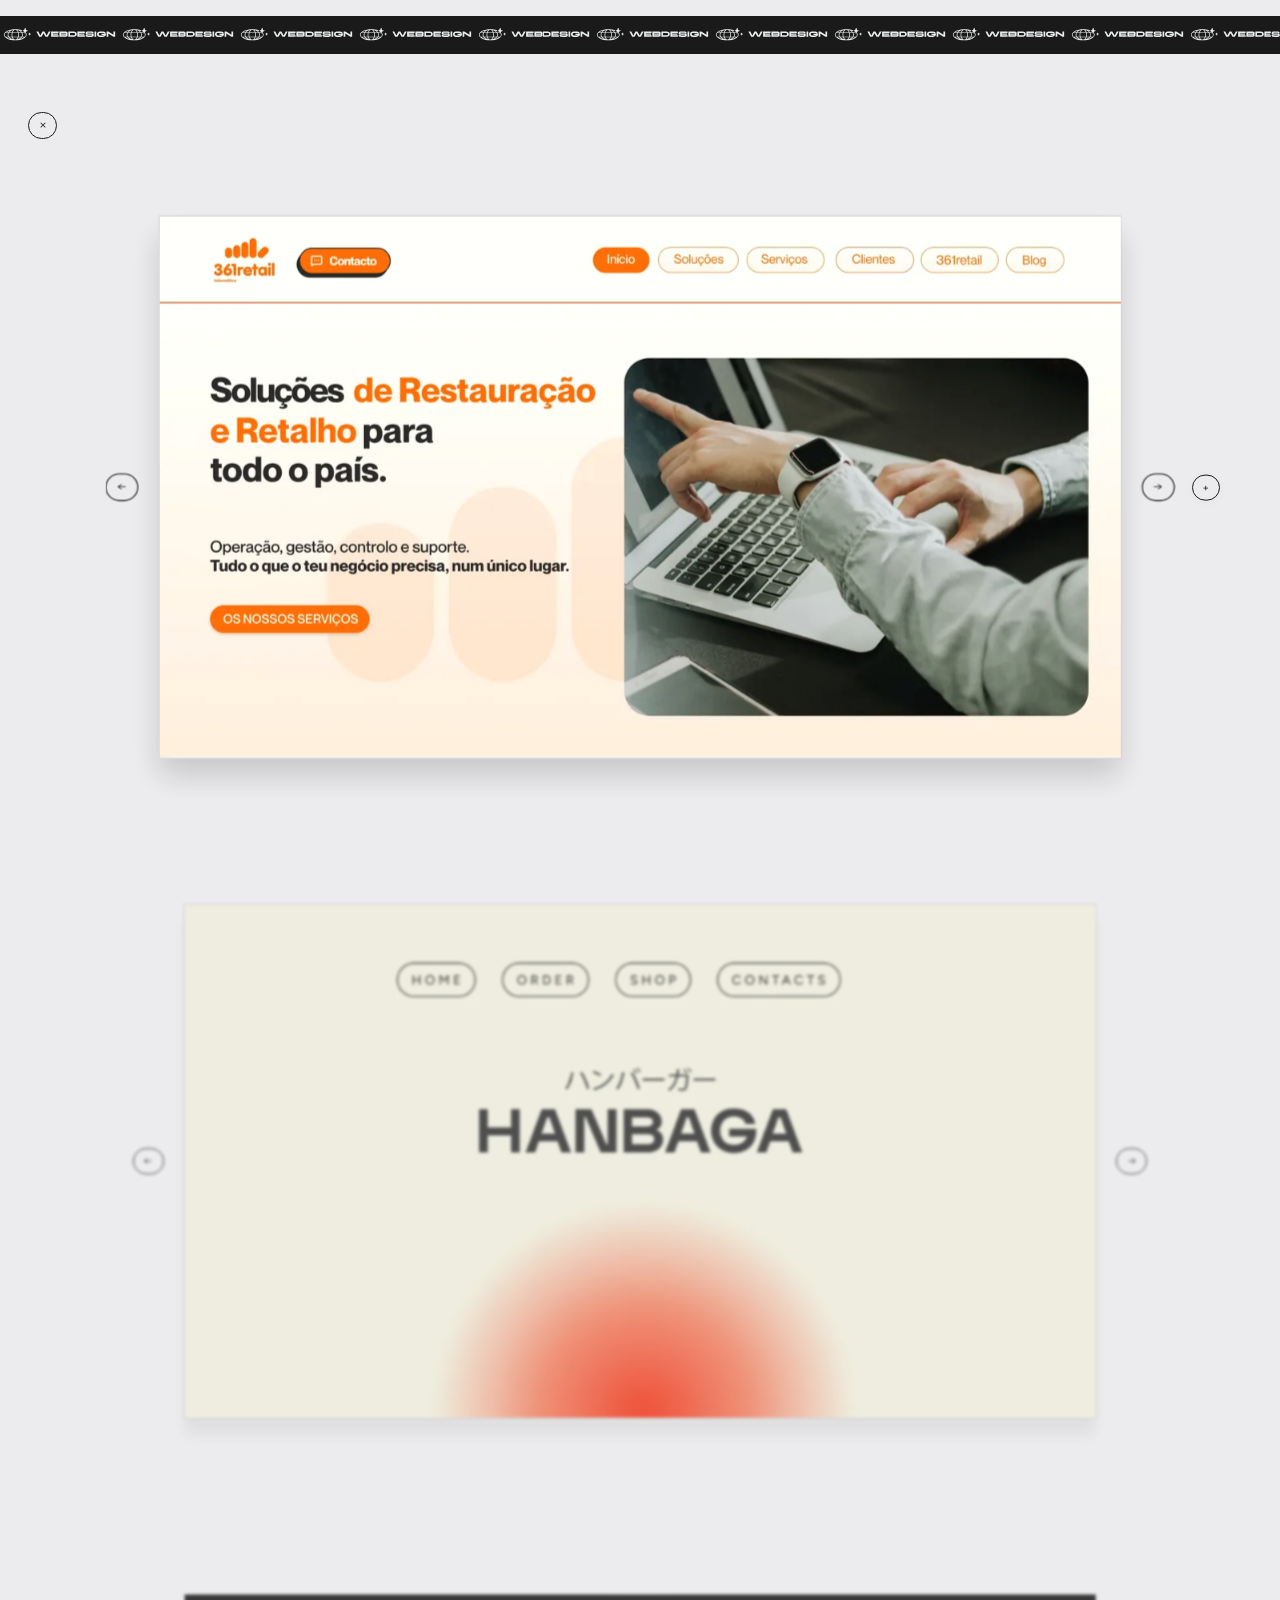
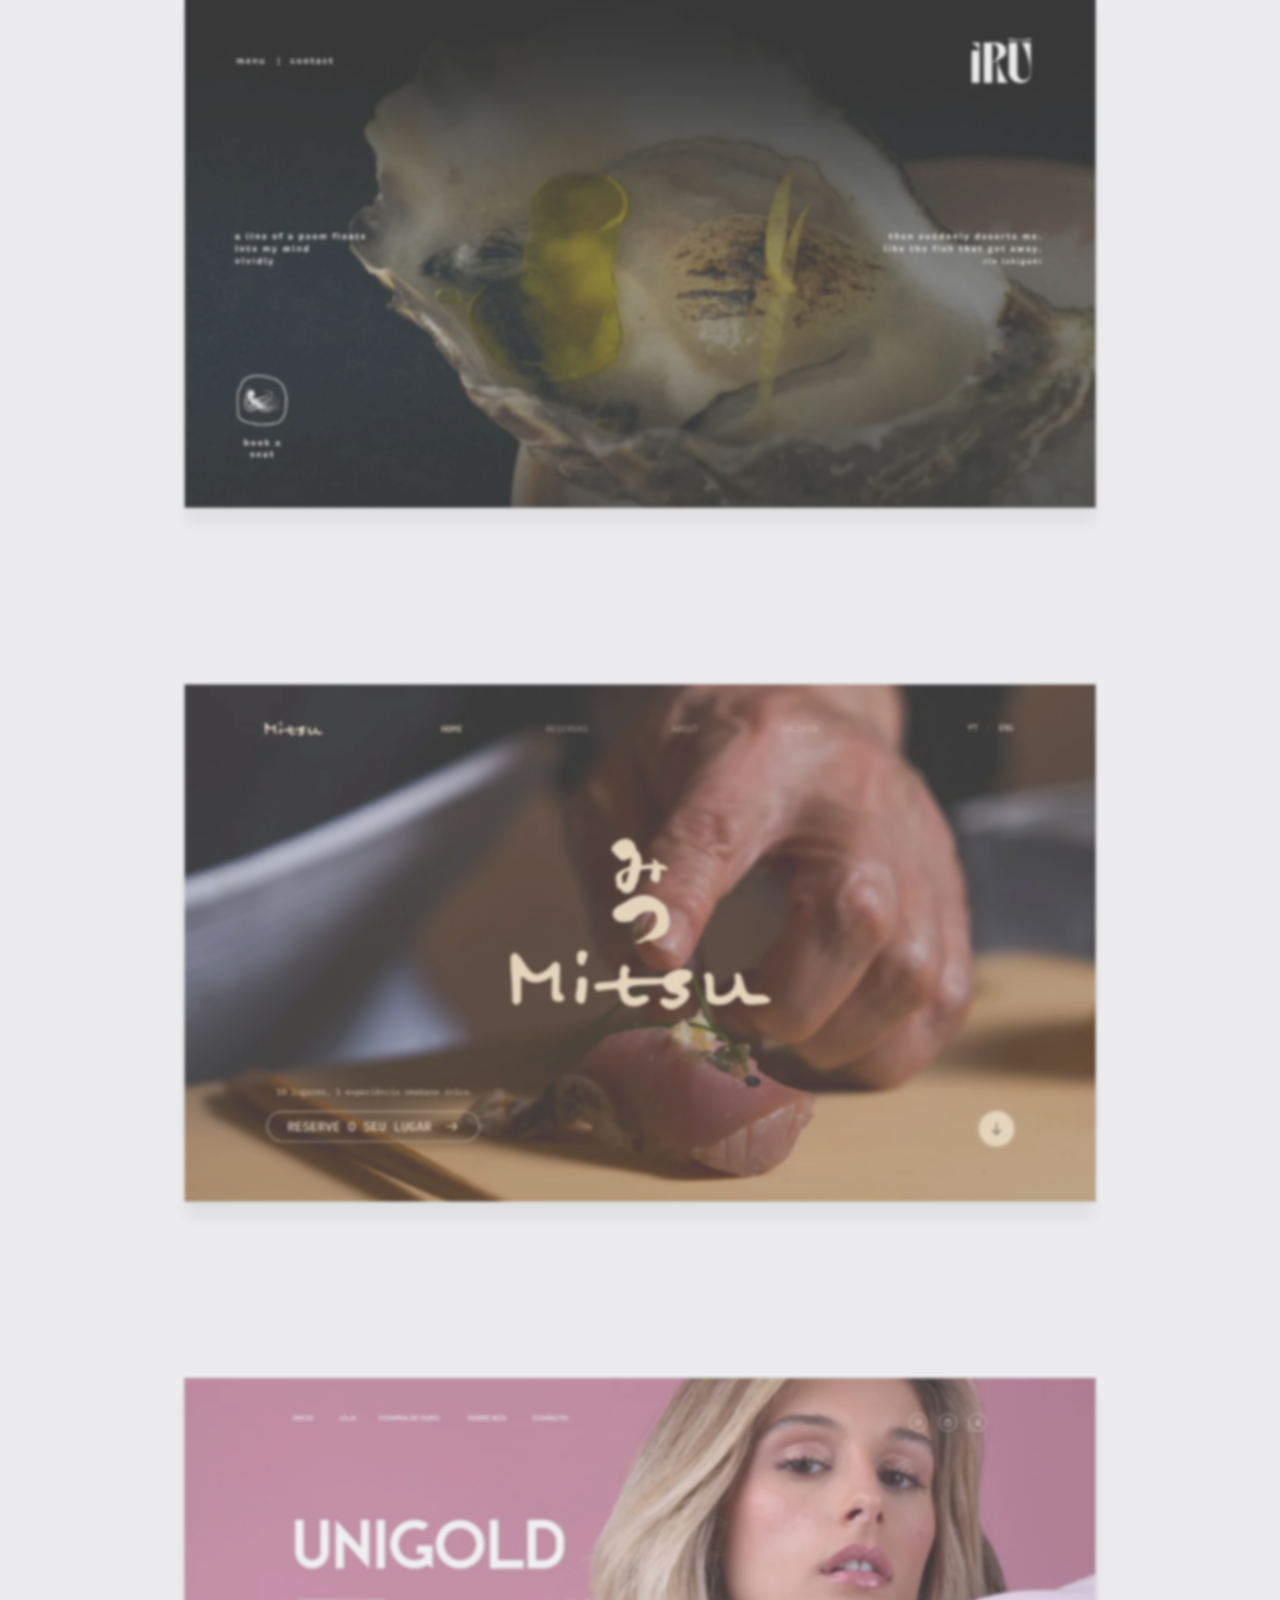
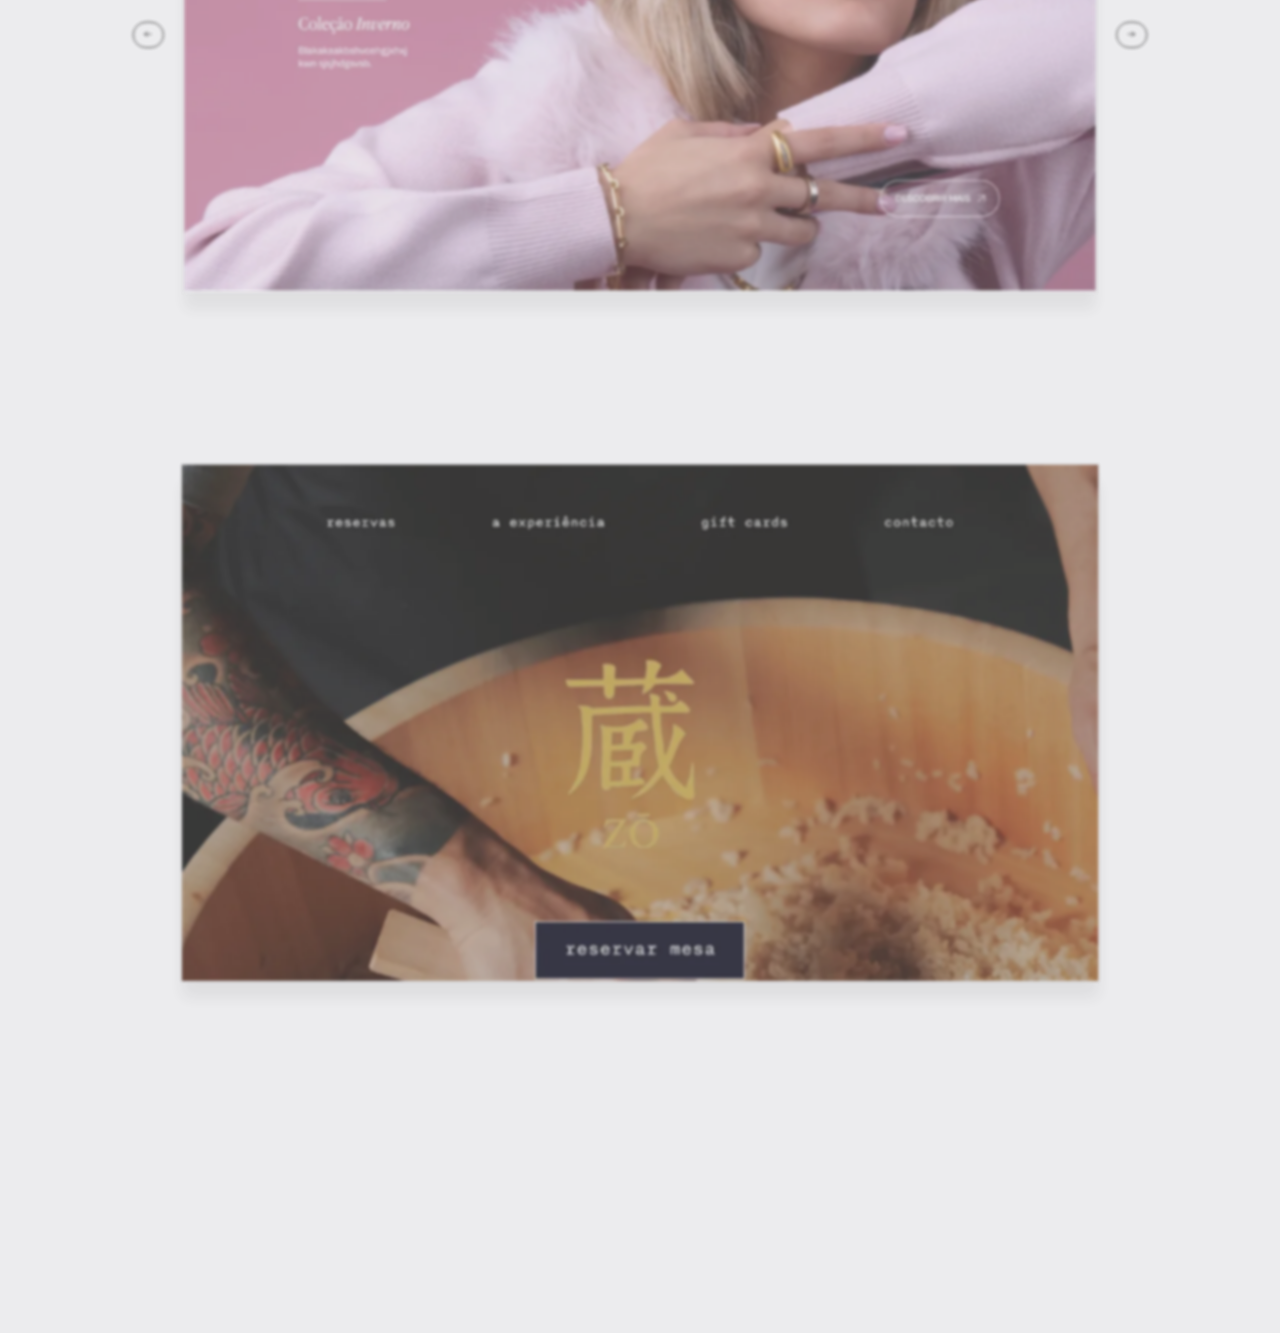
<file: webdesign.html>
<!doctype html>
<html lang="pt-PT">
<head>
  <meta charset="UTF-8" />
  <meta name="viewport" content="width=device-width, initial-scale=1" />
  <title>Web Design — Bárbara Távora</title>
  <meta name="description" content="Web design projects by Bárbara Távora: 361 Retail, Hanbaga, Irú Omakase, Mitsu, Unigold and Zō." />
  <link rel="canonical" href="https://barbaratavora.com/webdesign.html" />
  <meta property="og:type" content="website" />
  <meta property="og:site_name" content="Bárbara Távora" />
  <meta property="og:title" content="Web Design — Bárbara Távora" />
  <meta property="og:description" content="Web design projects by Bárbara Távora: 361 Retail, Hanbaga, Irú Omakase, Mitsu, Unigold and Zō." />
  <meta property="og:url" content="https://barbaratavora.com/webdesign.html" />
  <meta property="og:image" content="https://barbaratavora.com/assets/webdesign/361-retail.webp" />
  <meta name="twitter:card" content="summary_large_image" />
  <link rel="icon" href="favicon.svg" type="image/svg+xml" />
  <link rel="manifest" href="site.webmanifest" />
  <meta name="theme-color" content="#D85888" />
  <link rel="stylesheet" href="category-page.css?v=87" />
  <link rel="stylesheet" href="transition.css?v=6" />
  <noscript><style>body { opacity: 1 !important; }</style></noscript>
  <!-- Google tag (gtag.js) -->
  <script async src="https://www.googletagmanager.com/gtag/js?id=G-K3LGREGRZB"></script>
  <script>
    window.dataLayer = window.dataLayer || [];
    function gtag(){dataLayer.push(arguments);}
    gtag('js', new Date());
    gtag('config', 'G-K3LGREGRZB');
  </script>
</head>
<body class="project-reveal">

  <h1 class="visually-hidden">Web Design</h1>

  <div class="scroll-banner" aria-hidden="true">
    <div class="scroll-banner-track" style="background-image: url('assets/webdesign/banner/webdesign-banner.svg'); --tile-vb-w: 616.11;"></div>
  </div>

  <a class="back-button" href="./" aria-label="Voltar">
    <span class="back-icon" aria-hidden="true">&times;</span>
  </a>

  <button type="button" class="gallery-caption gallery-caption--floating" aria-label="Ver projeto">
    <span class="gallery-icon" aria-hidden="true">+</span>
  </button>

  <div class="gallery-textpanel gallery-textpanel--floating">
    <p class="gallery-textpanel-title"></p>
    <p class="gallery-subtitle"></p>
  </div>

  <section class="project-grid">
    <div class="grid-inner grid-inner--stack">
      <figure class="gallery-item" data-title="361 Retail" data-description="A six-page website redesign for 361 Retail, a company providing solutions across food service and retail.&#10;&#10;The project transformed an outdated website into a more dynamic, informative, and intuitive digital experience.&#10;&#10;The new structure makes it easier to explore the company’s services, partnerships, and solutions while creating a clearer and more modern representation of the brand.">
        <div class="gallery-media">
          <div class="gallery-frame-wrap" style="--frame-h: 33rem;">
            <div class="gallery-frame">
              <img src="assets/webdesign/361-retail.webp" srcset="assets/webdesign/361-retail-mob.webp 1200w, assets/webdesign/361-retail.webp 2720w" sizes="(max-width: 700px) 86vw, 967px" alt="361 Retail — imagem 1" class="is-active" width="2720" height="10465" />
              <img src="assets/webdesign/361-retail(2).webp" srcset="assets/webdesign/361-retail(2)-mob.webp 1200w, assets/webdesign/361-retail(2).webp 2720w" sizes="(max-width: 700px) 86vw, 967px" alt="361 Retail — imagem 2" loading="lazy" width="2720" height="5780" />
              <img src="assets/webdesign/361-retail(3).webp" srcset="assets/webdesign/361-retail(3)-mob.webp 1200w, assets/webdesign/361-retail(3).webp 2720w" sizes="(max-width: 700px) 86vw, 967px" alt="361 Retail — imagem 3" loading="lazy" width="2720" height="5028" />
              <img src="assets/webdesign/361-retail(4).webp" srcset="assets/webdesign/361-retail(4)-mob.webp 1200w, assets/webdesign/361-retail(4).webp 2720w" sizes="(max-width: 700px) 86vw, 967px" alt="361 Retail — imagem 4" loading="lazy" width="2720" height="4600" />
              <img src="assets/webdesign/361-retail(5).webp" srcset="assets/webdesign/361-retail(5)-mob.webp 1200w, assets/webdesign/361-retail(5).webp 2720w" sizes="(max-width: 700px) 86vw, 967px" alt="361 Retail — imagem 5" loading="lazy" width="2720" height="6292" />
              <img src="assets/webdesign/361-retail(6).webp" srcset="assets/webdesign/361-retail(6)-mob.webp 1200w, assets/webdesign/361-retail(6).webp 2720w" sizes="(max-width: 700px) 86vw, 967px" alt="361 Retail — imagem 6" loading="lazy" width="2720" height="2240" />
              <img src="assets/webdesign/361-retail(7).webp" srcset="assets/webdesign/361-retail(7)-mob.webp 1200w, assets/webdesign/361-retail(7).webp 2720w" sizes="(max-width: 700px) 86vw, 967px" alt="361 Retail — imagem 7" loading="lazy" width="2720" height="2808" />
            </div>
            <button type="button" class="gallery-frame-arrow gallery-frame-arrow--prev" aria-label="Imagem anterior">&larr;</button>
            <button type="button" class="gallery-frame-arrow gallery-frame-arrow--next" aria-label="Imagem seguinte">&rarr;</button>
          </div>
        </div>
        <figcaption>
          <button type="button" class="gallery-caption" aria-label="361 Retail — ver projeto">
            <span class="gallery-icon" aria-hidden="true">+</span>
          </button>
          <p class="gallery-subtitle">A six-page website redesign for 361 Retail, a company providing solutions across food service and retail.&#10;&#10;The project transformed an outdated website into a more dynamic, informative, and intuitive digital experience.&#10;&#10;The new structure makes it easier to explore the company’s services, partnerships, and solutions while creating a clearer and more modern representation of the brand.</p>
        </figcaption>
      </figure>

      <figure class="gallery-item" data-title="Hanbaga" data-description="A three-page website for Hanbaga, a Japanese-inspired hamburger concept.&#10;&#10;The website was designed around a minimal and intuitive experience, making it easy to explore the menu, access the ordering platform, find the restaurant, and discover the brand’s products.&#10;&#10;I also contributed to the development of merchandise, extending Hanbaga’s visual identity beyond the digital experience.">
        <div class="gallery-media">
          <div class="gallery-frame-wrap" style="--frame-h: 33rem;">
            <div class="gallery-frame">
              <img src="assets/webdesign/hanbaga(1).webp" srcset="assets/webdesign/hanbaga(1)-mob.webp 1200w, assets/webdesign/hanbaga(1).webp 2720w" sizes="(max-width: 700px) 86vw, 967px" alt="Hanbaga — imagem 1" loading="lazy" class="is-active" width="2720" height="4588" />
              <img src="assets/webdesign/hanbaga(2).webp" srcset="assets/webdesign/hanbaga(2)-mob.webp 1200w, assets/webdesign/hanbaga(2).webp 2720w" sizes="(max-width: 700px) 86vw, 967px" alt="Hanbaga — imagem 2" loading="lazy" width="2720" height="4588" />
              <img src="assets/webdesign/hanbaga(3).webp" srcset="assets/webdesign/hanbaga(3)-mob.webp 1200w, assets/webdesign/hanbaga(3).webp 2720w" sizes="(max-width: 700px) 86vw, 967px" alt="Hanbaga — imagem 3" loading="lazy" width="2720" height="3448" />
              <img src="assets/webdesign/hanbaga(4).webp" srcset="assets/webdesign/hanbaga(4)-mob.webp 1200w, assets/webdesign/hanbaga(4).webp 2720w" sizes="(max-width: 700px) 86vw, 967px" alt="Hanbaga — imagem 4" loading="lazy" width="2720" height="3248" />
            </div>
            <button type="button" class="gallery-frame-arrow gallery-frame-arrow--prev" aria-label="Imagem anterior">&larr;</button>
            <button type="button" class="gallery-frame-arrow gallery-frame-arrow--next" aria-label="Imagem seguinte">&rarr;</button>
          </div>
        </div>
        <figcaption>
          <button type="button" class="gallery-caption" aria-label="Hanbaga — ver projeto">
            <span class="gallery-icon" aria-hidden="true">+</span>
          </button>
          <p class="gallery-subtitle">A three-page website for Hanbaga, a Japanese-inspired hamburger concept.&#10;&#10;The website was designed around a minimal and intuitive experience, making it easy to explore the menu, access the ordering platform, find the restaurant, and discover the brand’s products.&#10;&#10;I also contributed to the development of merchandise, extending Hanbaga’s visual identity beyond the digital experience.</p>
        </figcaption>
      </figure>

      <figure class="gallery-item" data-title="Irú Omakase" data-description="A landing page for Irú Omakase, a premium omakase experience in Lisbon.&#10;&#10;The website translates the restaurant’s mysterious and poetic character into a visual digital experience, using macro photography and a Japanese poem.&#10;&#10;Designed to complement the reservation journey, the site aims to create a sense of anticipation before the experience begins.">
        <div class="gallery-media">
          <div class="gallery-frame-wrap" style="--frame-h: 33rem;">
            <div class="gallery-frame">
              <img src="assets/webdesign/irú-omakase.webp" srcset="assets/webdesign/irú-omakase-mob.webp 1200w, assets/webdesign/irú-omakase.webp 2720w" sizes="(max-width: 700px) 86vw, 967px" alt="Irú Omakase" loading="lazy" class="is-active" width="2720" height="4588" />
            </div>
          </div>
        </div>
        <figcaption>
          <button type="button" class="gallery-caption" aria-label="Irú Omakase — ver projeto">
            <span class="gallery-icon" aria-hidden="true">+</span>
          </button>
          <p class="gallery-subtitle">A landing page for Irú Omakase, a premium omakase experience in Lisbon.&#10;&#10;The website translates the restaurant’s mysterious and poetic character into a visual digital experience, using macro photography and a Japanese poem.&#10;&#10;Designed to complement the reservation journey, the site aims to create a sense of anticipation before the experience begins.</p>
        </figcaption>
      </figure>

      <figure class="gallery-item" data-title="Mitsu" data-description="A landing page for Mitsu Omakase, designed to introduce the story behind the restaurant, its team, and its approach to Japanese cuisine.&#10;&#10;The website features a clear and intuitive menu experience, while making the reservation journey more comfortable.&#10;&#10;The result is a digital experience that reflects the intimate and considered nature of the restaurant.">
        <div class="gallery-media">
          <div class="gallery-frame-wrap" style="--frame-h: 33.25rem;">
            <div class="gallery-frame">
              <img src="assets/webdesign/mitsu.webp" srcset="assets/webdesign/mitsu-mob.webp 1200w, assets/webdesign/mitsu.webp 2720w" sizes="(max-width: 700px) 86vw, 967px" alt="Mitsu" loading="lazy" class="is-active" width="2720" height="6176" />
            </div>
          </div>
        </div>
        <figcaption>
          <button type="button" class="gallery-caption" aria-label="Mitsu — ver projeto">
            <span class="gallery-icon" aria-hidden="true">+</span>
          </button>
          <p class="gallery-subtitle">A landing page for Mitsu Omakase, designed to introduce the story behind the restaurant, its team, and its approach to Japanese cuisine.&#10;&#10;The website features a clear and intuitive menu experience, while making the reservation journey more comfortable.&#10;&#10;The result is a digital experience that reflects the intimate and considered nature of the restaurant.</p>
        </figcaption>
      </figure>

      <figure class="gallery-item" data-title="Unigold" data-description="A five-page website redesign for Unigold, a Portuguese company specialising in the buying and selling of gold.&#10;&#10;The project focused on bringing the brand’s digital presence up to date while creating a clearer way to communicate its history, expertise, jewellery care, and latest collections.&#10;&#10;The new website balances trust and sophistication with a more contemporary and accessible user experience.">
        <div class="gallery-media">
          <div class="gallery-frame-wrap" style="--frame-h: 33rem;">
            <div class="gallery-frame">
              <img src="assets/webdesign/unigold.webp" srcset="assets/webdesign/unigold-mob.webp 1200w, assets/webdesign/unigold.webp 2720w" sizes="(max-width: 700px) 86vw, 967px" alt="Unigold — imagem 1" loading="lazy" class="is-active" width="2720" height="8072" />
              <img src="assets/webdesign/unigold(2).webp" srcset="assets/webdesign/unigold(2)-mob.webp 1200w, assets/webdesign/unigold(2).webp 2720w" sizes="(max-width: 700px) 86vw, 967px" alt="Unigold — imagem 2" loading="lazy" width="2720" height="9468" />
              <img src="assets/webdesign/unigold(3).webp" srcset="assets/webdesign/unigold(3)-mob.webp 1200w, assets/webdesign/unigold(3).webp 2720w" sizes="(max-width: 700px) 86vw, 967px" alt="Unigold — imagem 3" loading="lazy" width="2720" height="8224" />
              <img src="assets/webdesign/unigold(4).webp" srcset="assets/webdesign/unigold(4)-mob.webp 1200w, assets/webdesign/unigold(4).webp 2720w" sizes="(max-width: 700px) 86vw, 967px" alt="Unigold — imagem 4" loading="lazy" width="2720" height="8106" />
            </div>
            <button type="button" class="gallery-frame-arrow gallery-frame-arrow--prev" aria-label="Imagem anterior">&larr;</button>
            <button type="button" class="gallery-frame-arrow gallery-frame-arrow--next" aria-label="Imagem seguinte">&rarr;</button>
          </div>
        </div>
        <figcaption>
          <button type="button" class="gallery-caption" aria-label="Unigold — ver projeto">
            <span class="gallery-icon" aria-hidden="true">+</span>
          </button>
          <p class="gallery-subtitle">A five-page website redesign for Unigold, a Portuguese company specialising in the buying and selling of gold.&#10;&#10;The project focused on bringing the brand’s digital presence up to date while creating a clearer way to communicate its history, expertise, jewellery care, and latest collections.&#10;&#10;The new website balances trust and sophistication with a more contemporary and accessible user experience.</p>
        </figcaption>
      </figure>

      <figure class="gallery-item" data-title="Zō" data-description="A landing page for Zō Omakase, built around the importance of rice as the foundation of the omakase experience.&#10;&#10;The design uses an elegant, gallery-like composition.&#10;&#10;Alongside the visual experience, the website integrates a new reservation journey and a dedicated gift card experience, to create a refined page.">
        <div class="gallery-media">
          <div class="gallery-frame-wrap" style="--frame-h: 33rem;">
            <div class="gallery-frame">
              <img src="assets/webdesign/zō.webp" srcset="assets/webdesign/zō-mob.webp 1200w, assets/webdesign/zō.webp 2720w" sizes="(max-width: 700px) 86vw, 967px" alt="Zō" loading="lazy" class="is-active" width="2720" height="9508" />
            </div>
          </div>
        </div>
        <figcaption>
          <button type="button" class="gallery-caption" aria-label="Zō — ver projeto">
            <span class="gallery-icon" aria-hidden="true">+</span>
          </button>
          <p class="gallery-subtitle">A landing page for Zō Omakase, built around the importance of rice as the foundation of the omakase experience.&#10;&#10;The design uses an elegant, gallery-like composition.&#10;&#10;Alongside the visual experience, the website integrates a new reservation journey and a dedicated gift card experience, to create a refined page.</p>
        </figcaption>
      </figure>
    </div>
  </section>

  <script src="transition.js?v=6" defer></script>
  <script src="category-page.js?v=68" defer></script>
  <script src="page-transition.js?v=48" defer></script>
</body>
</html>
</file>
<file: page.css>
/* Shared page shell — dark background + basic typography for every page
   in the site (the keychains demo and the 4 category pages). */
/* Alturas de ecrã: `svh` em vez de `vh` em tudo o que posiciona ou
   espaça conteúdo que rola.
   No telemóvel a barra de endereço esconde-se e reaparece durante o
   scroll, e `vh` acompanha-a — medido, uma variação de 67px na altura
   do ecrã deslocava todos os projectos 30 a 37px e mexia na posição do
   scroll, a meio do gesto, com o snap obrigatório a re-resolver por
   cima. `svh` é medido com a barra visível e não muda depois disso, por
   isso o layout deixa de depender de uma coisa que se mexe sozinha.
   O `vh` fica declarado antes de cada um como recurso para browsers que
   não conheçam a unidade nova. */

/* Page-to-page fade: see transition.css/transition.js (shared across all
   5 pages) — a plain JS-driven opacity crossfade instead of the
   Chromium-only View Transitions API, so it actually works regardless
   of which browser this is viewed in. */

@font-face {
  font-family: "Ouma Devanagari";
  src: url("assets/font1/fonnts.com-Ouma_Devanagari_Regular.otf") format("opentype");
  font-weight: 400;
  font-style: normal;
  font-display: swap;
}

@font-face {
  font-family: "Ouma Devanagari";
  src: url("assets/font1/fonnts.com-Ouma_Devanagari_Bold.otf") format("opentype");
  font-weight: 700;
  font-style: normal;
  font-display: swap;
}

* {
  box-sizing: border-box;
}

html, body {
  margin: 0;
  padding: 0;
  width: 100vw;
  min-height: 100vh;
  min-height: 100svh;
}

body {
  /* Four layers, front to back: a faint film-grain tile (blended via
     "overlay" so it reads as texture, not a visible pattern), a soft
     vignette that darkens the edges, a warm, low, soft glow sitting
     roughly behind the keychain hero (like one large studio light
     source), and the photo itself. Solid fallback color is a warm
     charcoal rather than a nearly-black navy — richer and less cold,
     and on aspect ratios narrower than the photo (which "cover" would
     otherwise zoom/crop hard to fill) any sliver left uncovered reads
     as more background instead of a crop. Only safe down to roughly a
     1.2 aspect ratio — narrower than that (phones in portrait) needs
     plain cover instead, see the media query below. */
  background-color: #17140f;
  background-image:
    url("assets/grain.svg"),
    radial-gradient(ellipse 85% 75% at 50% 45%, transparent 55%, rgba(8, 7, 6, 0.5) 100%),
    radial-gradient(circle at 76% 20%, rgba(255, 232, 205, 0.08), transparent 55%),
    url("assets/page-bg.webp");
  background-repeat: repeat, no-repeat, no-repeat, no-repeat;
  background-size: 200px 200px, 100% 100%, 100% 100%, 130% auto;
  background-position: 0 0, center, center, center;
  background-blend-mode: overlay, normal, normal, normal;
  background-attachment: fixed, fixed, fixed, fixed;
  overflow-x: hidden;
  font-family: -apple-system, BlinkMacSystemFont, "Segoe UI", Roboto, sans-serif;
  color: #f2f2f7;
}

@media (max-width: 600px) {
  body {
    background-size: 200px 200px, 100% 100%, 100% 100%, cover;
  }
}

.back-link {
  position: fixed;
  top: 1.5rem;
  left: 1.5rem;
  z-index: 60;
  color: #f2f2f7;
  text-decoration: none;
  font-size: 0.95rem;
  opacity: 0.7;
  transition: opacity 0.2s ease;
}

.back-link:hover,
.back-link:focus-visible {
  opacity: 1;
}

.page-content {
  position: relative;
  z-index: 1;
  max-width: 900px;
  margin: 0 auto;
  padding: 8rem 2rem 6rem;
}

.page-content h1 {
  font-size: clamp(2rem, 5vw, 3.5rem);
  margin: 0 0 1.5rem;
  letter-spacing: -0.02em;
}

.page-content p {
  font-size: 1.05rem;
  line-height: 1.6;
  color: rgba(242, 242, 247, 0.75);
  max-width: 60ch;
}

/* Home page intro/contact call-outs — plain text blocks (no border/fill)
   sitting on top of the background photo. Held back (opacity/translateY)
   until body carries .kc-settled — added by keychain-cluster.js once the
   hero's entrance swing has settled — so the text only breathes in once
   the object it's introducing feels stable, instead of appearing at the
   same time as everything else. */
/* One colour for everything in these two blocks, and it is the exact
   background of the category pages — so the words that introduce the
   work are already the colour of the ground the work sits on. Stated
   here rather than on each piece of text: heading, paragraphs, button
   and subtitle were each carrying their own value, some of them at
   different opacities, which is why they read as slightly different
   colours from one another. */
.info-box {
  position: fixed;
  z-index: 40;
  color: #ececee;
  /* The measure is chosen for the rag, and both paragraphs share it, so
     it is one setting serving both. Narrowed from 26rem to stop lines
     ending on stranded words: at the old width they finished on
     "…everything in", "…where every", "…with character," and "…social,
     and". The band where all four fall to the next line instead is
     344–368px, and this sits in the middle of it — wide enough that a
     font rendering a shade wide or narrow can't tip the composition
     back. Both paragraphs stay three lines, so the block's height is
     unchanged. */
  max-width: min(22.25rem, calc(100vw - 4rem));
  opacity: 0;
  transform: translateY(10px);
  transition: opacity 0.9s cubic-bezier(0.16, 1, 0.3, 1),
              transform 0.9s cubic-bezier(0.16, 1, 0.3, 1);
}

body.kc-settled .info-box {
  opacity: 1;
  transform: translateY(0);
}

body.kc-settled .contact-box {
  transition-delay: 0.12s;
}

@media (prefers-reduced-motion: reduce) {
  .info-box {
    opacity: 1;
    transform: none;
    transition: none;
  }
}

.info-heading {
  font-family: "Ouma Devanagari", sans-serif;
  font-weight: 700;
  font-size: 1.1rem;
  letter-spacing: 0.06em;
  text-transform: uppercase;
  margin: 0 0 1.15rem;
}

.hello-box {
  top: 16vh;
  top: 16svh;
  left: 60px;
}

.hello-box p {
  margin: 0 0 1.1rem;
  font-size: 0.95rem;
  line-height: 1.65;
}

.hello-box p:last-child {
  margin-bottom: 0;
}

/* An aside rather than a third point: set smaller so it sits below the
   introduction instead of continuing it. Not dimmed to get there — the
   two blocks are deliberately one colour (see .info-box) and size alone
   carries the difference. */
/* Qualified with .hello-box, because the rule setting the paragraph
   size above is `.hello-box p` — a class *and* an element — and a bare
   class on its own loses to it. Unqualified, this silently did nothing. */
.hello-box p.hello-note {
  font-size: 0.78rem;
  letter-spacing: 0.01em;
  margin-top: 1.5rem;
}

.contact-box {
  right: 60px;
  bottom: 13vh;
  bottom: 13svh;
  display: flex;
  flex-direction: column;
  align-items: flex-end;
  gap: 0.85rem;
}

.contact-button {
  display: inline-flex;
  align-items: center;
  padding: 0.55rem 1.1rem;
  /* An anchor doesn't inherit colour on its own — the browser's own
     stylesheet gives every link its default blue, and that beats
     anything inherited from an ancestor. Said explicitly here, or the
     button and its ring both come out blue. */
  color: inherit;
  /* currentColor, so the ring can never drift from the word inside it. */
  border: 1.3px solid currentColor;
  border-radius: 999px;
  background-color: rgba(236, 236, 238, 0);
  text-decoration: none;
  cursor: pointer;
  transform: scale(1);
  transition: font-weight 0.25s ease,
              transform 0.4s cubic-bezier(0.16, 1, 0.3, 1),
              background-color 0.4s cubic-bezier(0.16, 1, 0.3, 1);
}

.contact-button:hover,
.contact-button:focus-visible {
  transform: scale(1.035);
  background-color: rgba(236, 236, 238, 0.08);
}

.contact-button:active {
  transform: scale(0.965);
  transition-duration: 0.15s;
}

@media (prefers-reduced-motion: reduce) {
  .contact-button,
  .contact-button:hover,
  .contact-button:focus-visible,
  .contact-button:active {
    transform: none;
    transition: font-weight 0.25s ease, background-color 0.25s ease;
  }
}

.contact-label {
  font-family: "Ouma Devanagari", sans-serif;
  font-weight: 400;
  font-size: 0.8rem;
  letter-spacing: 0.05em;
  text-transform: uppercase;
  transition: font-weight 0.25s ease;
}

.contact-button:hover .contact-label,
.contact-button:focus-visible .contact-label {
  font-weight: 700;
}

.contact-subtitle {
  margin: 0;
  font-size: 0.85rem;
  text-align: right;
}

/* Mobile home layout — a phone doesn't have the spare room for the
   desktop's fixed-corner composition, so below 600px everything drops
   into normal document flow and stacks in a single centered column
   (hero, then intro, then contact), in that order because that's
   already the order they appear in the markup. Desktop rules above are
   untouched; this only overrides what's needed for the narrow layout. */
@media (max-width: 600px) {
  .info-box {
    position: static;
    z-index: auto;
    width: 100%;
    max-width: 26rem;
    margin: 0 auto;
    padding: 0 1.75rem;
  }

  .info-heading {
    font-size: clamp(1.6rem, 7vw, 2.1rem);
    text-align: center;
    margin: 0 0 1.5rem;
  }

  .hello-box {
    margin-top: 1.25rem;
  }

  .hello-box p {
    text-align: center;
    font-size: 1rem;
    line-height: 1.75;
    margin: 0 0 1.35rem;
  }

  /* Kept proportionally smaller here too — the rule above would
     otherwise pull it back up to full size on a phone. */
  .hello-box p.hello-note {
    font-size: 0.82rem;
    margin-top: 1.75rem;
  }

  .contact-box {
    align-items: center;
    text-align: center;
    margin: 4rem auto 4.5rem;
    gap: 1.1rem;
  }

  .contact-button {
    padding: 0.85rem 1.85rem;
  }

  .contact-label {
    font-size: 0.95rem;
  }

  .contact-subtitle {
    text-align: center;
    font-size: 0.95rem;
  }
}


/* --------------------------------------------------------------------
   Fundo em versão leve no telemóvel.

   A fotografia tem 5400px de largura e 1,9 MB, para ecrãs que a mostram
   a 375. A cópia reduzida tem 166 KB e é indistinguível: está esticada
   por trás do conteúdo e nenhum ecrã de telefone tem resolução para
   mostrar a diferença.

   Bloco acrescentado no fim do ficheiro, e não dentro da regra do body.
   Uma tentativa anterior editou essa regra a meio e fechou-a cedo, o que
   atirou o tipo de letra, a cor do texto e o dimensionamento do fundo
   para dentro de uma media query — em ecrãs largos o site perdeu-os
   todos. Aqui não há como isso acontecer: a regra do body fica intacta,
   e isto só pode acrescentar-lhe uma propriedade abaixo dos 700px.
   -------------------------------------------------------------------- */
@media (max-width: 700px) {
  body {
    background-image:
      url("assets/grain.svg"),
      radial-gradient(ellipse 85% 75% at 50% 45%, transparent 55%, rgba(8, 7, 6, 0.5) 100%),
      radial-gradient(circle at 76% 20%, rgba(255, 232, 205, 0.08), transparent 55%),
      url("assets/page-bg-mob.webp");
  }
}


/* --------------------------------------------------------------------
   TELEMÓVEL EM ESPERA — temporário.

   O telemóvel ainda não está afinado, por isso abaixo dos 700px a
   homepage passa a ser a única página: mostra o cluster, o fundo, o
   botão de contacto e um aviso a pedir para abrir no computador. A
   apresentação de três parágrafos fica escondida, e os keychains, apesar
   de continuarem à vista e a baloiçar, deixam de navegar.

   São os keychains que fazem a navegação através de `.kc-hitlayer` — as
   âncoras por baixo têm pointer-events:none e nunca recebem o toque
   (keychain-cluster.js, ~linha 636). Desligar essa camada chega, e não
   obriga a mexer no JavaScript. O teclado continua a funcionar, para
   quem navegue assim.

   PARA DESFAZER: apagar este bloco inteiro, e as duas linhas marcadas
   "Temporário" em index.html. Não há mais nada.

   Está no fim do ficheiro e só acrescenta regras novas — nenhuma regra
   existente é tocada, a nenhuma largura.
   -------------------------------------------------------------------- */
.desktop-hint-heading,
.desktop-hint {
  display: none;
}

@media (max-width: 700px) {
  /* O :not() não é decorativo. Sem ele esta regra também apanhava o
     aviso — é um <p> dentro de .hello-box como os outros — e `.hello-box
     > p` tem mais especificidade que `.desktop-hint`, por isso o
     display:block abaixo perdia e não aparecia nada. */
  .hello-box > h1.info-heading,
  .hello-box > p:not(.desktop-hint) {
    display: none;
  }

  .desktop-hint-heading {
    display: block;
  }

  .desktop-hint {
    display: block;
    /* `.hello-box p` está desligado acima, por isso o tamanho e a
       entrelinha que os parágrafos traziam têm de ser ditos aqui. */
    font-size: 1rem;
    line-height: 1.75;
    text-align: center;
    margin: 0;
  }

  /* "Say hello! Let's work together." sai daqui: com a apresentação
     escondida, ficava a ser a única frase solta na página além do aviso,
     e desviava dele. No desktop mantém-se. */
  .contact-subtitle {
    display: none;
  }

  .kc-hitlayer {
    pointer-events: none;
  }
}
</file>
<file: components/keychains/keychain-cluster.css>
/* ==========================================================================
   Keychain cluster — isolated component
   Stack: BG.webp (static) + 4 clickable tag overlays (Branding/Social/Web/Star)
   Drop this folder + the <div class="keychain-cluster">…</div> markup into
   any page and link this file to reuse the interaction as-is.
   ========================================================================== */

.keychain-cluster {
  position: fixed;
  top: 0;
  right: clamp(1rem, 18.44vw, 20.53rem);
  width: clamp(358px, 50.61vw, 974px);
  z-index: 50;
  pointer-events: none;

  /* Ambient motion — idle float, cursor-follow parallax, and (only on
     the phone layout, where the cluster sits in normal flow) a scroll
     parallax as it scrolls past. All driven by wireHeroMotion in
     keychain-cluster.js, one rAF loop that lerps toward fresh targets
     every frame — that lerp is what gives it inertia/weight instead of
     snapping straight to the cursor. No CSS transition on this
     transform: a transition fighting a value that already changes every
     16ms would just add lag on top of the intentional one. Defaults
     below (all neutral) are what renders if the JS never runs
     (prefers-reduced-motion) — the cluster just sits still. */
  --kc-x: 0px;
  --kc-y: 0px;
  --kc-rx: 0deg;
  --kc-ry: 0deg;
  transform: perspective(1600px) translate3d(var(--kc-x), var(--kc-y), 0)
             rotateX(var(--kc-rx)) rotateY(var(--kc-ry));
}

.keychain-canvas {
  position: relative;
  width: 100%;
  aspect-ratio: 2 / 3;
  perspective: 1400px;
  pointer-events: auto;

  /* Resting crop offset only (per breakpoint, see media queries below)
     — purely layout, never animated. The entrance sequence lives on
     the children now (.kc-bg, .kc-item), staggered, so "carabiner
     fades in, then keychains appear attached" is an actual sequence
     rather than the whole canvas fading in as one flat block. */
  --kc-rest-y: -20%;
  transform: translateY(var(--kc-rest-y));
}

@media (prefers-reduced-motion: reduce) {
  .keychain-cluster {
    transform: none;
  }
}

/* Tempos de entrada, reduzidos para cerca de metade.
   Medido antes: a página ficava carregada aos 553ms e só terminava de
   se montar 1080ms depois — a última etiqueta a acabar de aparecer a
   um segundo e meio da chegada. É a primeira coisa que alguém vê, e
   demorava demasiado a estar lá.
   A coreografia é a mesma: mosquetão primeiro, depois as quatro
   etiquetas uma a uma, na mesma ordem e com o desfasamento reduzido na
   mesma proporção. Só o relógio anda mais depressa. Última etiqueta
   agora aos 610ms em vez de 1080. */

/* static base — carabiner, ring & keys. Never animates. */
.kc-bg {
  position: absolute;
  inset: 0;
  width: 100%;
  height: 100%;
  object-fit: contain;
  pointer-events: none;
  user-select: none;
  -webkit-user-drag: none;
  z-index: 1;

  /* entrance, stage 1: the carabiner — heavy, fixed, arrives first and
     plainly (a fade only, no motion, since it "barely moves"). */
  opacity: 0;
  transition: opacity 0.35s cubic-bezier(0.16, 1, 0.3, 1);
}

.keychain-canvas.kc-ready .kc-bg {
  opacity: 1;
}

.kc-item {
  position: absolute;
  inset: 0;
  width: 100%;
  height: 100%;
  padding: 0;
  margin: 0;
  border: 0;
  background: transparent;
  cursor: pointer;
  z-index: 2;
  -webkit-tap-highlight-color: transparent;
  touch-action: manipulation;

  /* entrance, stage 2: each tag fades in "attached" (opacity only — it
     doesn't slide in from anywhere, it's already hanging in place),
     staggered slightly per tag below. Once visible, keychain-cluster.js
     kicks --kc-sway's spring to swing it out and settle, driven by
     wireHeroMotion — no CSS transition on that rotation: it's already
     eased by the JS spring integration every frame, and a transition on
     top would just add lag to an intentionally physical motion. */
  --kc-sway: 0deg;
  opacity: 0;
  transform: rotate(var(--kc-sway));
  transition: opacity 0.4s cubic-bezier(0.16, 1, 0.3, 1);
}

.keychain-canvas.kc-ready .kc-item {
  opacity: 1;
}

/* Each tag hangs from where its own ring actually attaches (measured
   from the artwork's own bounding box), not a shared/generic point —
   and staggered slightly on entrance so the four don't appear in
   perfect unison. */
.kc-item[data-key="web"],
.kc-item[data-key="web"] .kc-img {
  transform-origin: 68.6% 40.1%;
}
.kc-item[data-key="web"] {
  transition-delay: 0.03s;
}

.kc-item[data-key="star"],
.kc-item[data-key="star"] .kc-img {
  transform-origin: 20.5% 41.4%;
}
.kc-item[data-key="star"] {
  transition-delay: 0.09s;
}

.kc-item[data-key="branding"],
.kc-item[data-key="branding"] .kc-img {
  transform-origin: 28.4% 34.1%;
}
.kc-item[data-key="branding"] {
  transition-delay: 0.15s;
}

.kc-item[data-key="social"],
.kc-item[data-key="social"] .kc-img {
  transform-origin: 55.5% 31.3%;
}
.kc-item[data-key="social"] {
  transition-delay: 0.21s;
}

.kc-item:focus-visible {
  outline: none;
}

/* A tag with no href is a category that isn't open yet. It keeps its
   place on the ring — it belongs to the object the home page is a
   picture of — but it stops behaving like something to click. An <a>
   without an href is already inert and out of the tab order; this is
   about the two things that are still offered by hand. */
.kc-item:not([href]) {
  cursor: default;
}

/* Above all, it must not lift. Hovering any tag raises it over the
   others (see .is-active below) — which is right for a category you are
   about to open, and wrong for one that opens nothing: the star, drawn
   furthest left of the four, would jump out in front of Branding for as
   long as the cursor crossed it. It keeps its tilt, because that is the
   object responding to being touched; it just stays in its own layer. */
.kc-item:not([href]).is-active,
.kc-item:not([href]).is-selected {
  z-index: 2;
}

.kc-item.is-active,
.kc-item.is-selected {
  z-index: 3;
}

.kc-hitlayer {
  position: absolute;
  inset: 0;
  z-index: 4;
  cursor: pointer;
}

.kc-img {
  position: absolute;
  inset: 0;
  width: 100%;
  height: 100%;
  object-fit: contain;
  pointer-events: none;
  user-select: none;
  -webkit-user-drag: none;

  --rx: 0deg;
  --ry: 0deg;
  --tz: 0px;
  --sx: 0px;
  --sy: 14px;
  --sb: 20px;
  --sa: 0.28;

  /* pivot at the same per-tag ring point as the parent .kc-item's own
     sway (see the [data-key] rules above) — the top stays put and only
     the bottom swings/tilts outward, instead of the top receding to
     compensate, and the hover-tilt now pivots from the same physical
     hinge as the ambient swing rather than a different point. */
  transform: rotateX(var(--rx)) rotateY(var(--ry)) translateZ(var(--tz));
  /* a single drop-shadow — this recomputes every frame while a tag is
     being tracked, and drop-shadow is one of the more expensive filters
     to rasterize, so the never-used-by-default second shadow layer
     (previously here for the "selected" glow) was pure wasted cost on
     every hover. .is-selected below adds its own second layer instead. */
  filter: drop-shadow(var(--sx) var(--sy) var(--sb) rgba(0, 0, 0, var(--sa)));
  /* short and overshoot-free: this retargets on every pointermove while
     the cursor tracks across the tag, and a longer/bouncy easing (fine
     for a one-off transition) makes continuous tracking look like it's
     lagging a beat behind the actual pointer instead of following it. */
  transition: transform 0.12s ease-out,
              filter 0.12s ease-out;
  will-change: transform, filter;
}

/* persistent selection glow — independent of hover tilt */
.kc-item.is-selected .kc-img {
  filter: drop-shadow(var(--sx) var(--sy) var(--sb) rgba(0, 0, 0, var(--sa)))
          drop-shadow(0 0 1.5px rgba(255, 255, 255, 0.55));
}

/* hover shine — radial highlight that tracks the pointer, clipped to the
   tag's own silhouette so it never spills onto the transparent canvas */
.kc-glare {
  position: absolute;
  inset: 0;
  background: radial-gradient(circle at var(--mx, 50%) var(--my, 50%),
              rgba(255, 255, 255, 0.5), transparent 30%);
  mix-blend-mode: screen;
  opacity: 0;
  pointer-events: none;
  transition: opacity 0.12s ease-out;

  -webkit-mask-image: var(--mask-src);
  mask-image: var(--mask-src);
  -webkit-mask-size: 100% 100%;
  mask-size: 100% 100%;
  -webkit-mask-repeat: no-repeat;
  mask-repeat: no-repeat;
  -webkit-mask-position: center;
  mask-position: center;
}

.kc-item.is-active .kc-glare {
  opacity: 0.2;
}

/* WEB-KC's pale blue reads much brighter than the others under the same
   screen-blend glare (light base color + screen mode washes out further),
   so it gets a lower ceiling to look even with STAR/SOCIAL/BRANDING. */
.kc-item[data-key="web"].is-active .kc-glare {
  opacity: 0.1;
}

@media (prefers-reduced-motion: reduce) {
  .kc-img,
  .kc-glare {
    transition-duration: 0.05s;
  }

  .kc-bg,
  .kc-item {
    transition-duration: 0.05s;
    transition-delay: 0s;
  }
}

/* Tablet */
@media (max-width: 900px) {
  .keychain-cluster {
    width: clamp(149px, 18.62vw, 218px);
    right: clamp(0.75rem, 7.7vw, 4.66rem);
  }
}

/* Phone — a large centered hero instead of a small fixed corner tile:
   flows in-page above the intro/contact text (see page.css) rather
   than staying pinned while the page scrolls underneath it. */
@media (max-width: 600px) {
  .keychain-cluster {
    position: static;
    top: auto;
    right: auto;
    width: min(88vw, 420px);
    /* Sized from the real alpha bounds of every layer (BG + all 4 tags),
       not just the carabiner — BRANDING-KC's own artwork reaches down to
       ~89% of the canvas (well past BG's own ~67%), so a box sized only
       around the carabiner was clipping the bottom of that tag. No
       mobile override on --kc-rest-y below: it now reuses the same -20%
       as desktop, so the carabiner's top is covered by the same amount
       on both — this box is sized (72% of the canvas's own 2:3 ratio)
       to match that offset while still keeping the lowest tag's ~89%
       comfortably inside, instead of the taller box the previous, more
       conservative offset needed. */
    aspect-ratio: 2 / 2.16;
    overflow: hidden;
    margin: 0 auto;
  }
}
</file>
<file: transition.css>
/* Universal page fade — works in every browser, not just the ones that
   support the (Chromium-only) View Transitions API. body starts hidden
   and fades in once transition.js marks it ready; internal links fade
   it out first, then navigate, so there's never an abrupt hard cut
   between pages. Requires JS — see the <noscript> fallback in each
   page's <head>. */
body {
  opacity: 0;
}

body.page-ready {
  opacity: 1;
  transition: opacity 200ms ease-out;
}

body.page-leaving {
  opacity: 0;
  transition: opacity 160ms ease-in;
}

/* Arriving at the end of a scroll transition (see page-transition.js).
   Quicker than the ordinary fade, because this one isn't introducing a
   page — it is finishing a movement. The reader has just watched a
   plain field rise to the top of the screen, and body's background is
   that same field, propagated to the canvas and so already painted
   before any of this. What crosses the fade is only the content, which
   is why it can be this short and still read as a reveal rather than a
   cut. transition.js holds it back until the page has painted once, or
   there would be nothing left to see it happen. */
html.pt-arrival body.page-ready {
  transition: opacity 280ms cubic-bezier(0.22, 1, 0.36, 1);
}

@media (prefers-reduced-motion: reduce) {
  body.page-ready,
  body.page-leaving {
    transition: none;
  }

}
</file>
<file: category-page.css>
/* Category project pages (Branding / Social / Web Design / Other) — light
   theme, scrollable grid of project thumbnails, separate from the dark
   keychain-cluster home page which keeps its own page.css. */
/* Alturas de ecrã: `svh` em vez de `vh` em tudo o que posiciona ou
   espaça conteúdo que rola.
   No telemóvel a barra de endereço esconde-se e reaparece durante o
   scroll, e `vh` acompanha-a — medido, uma variação de 67px na altura
   do ecrã deslocava todos os projectos 30 a 37px e mexia na posição do
   scroll, a meio do gesto, com o snap obrigatório a re-resolver por
   cima. `svh` é medido com a barra visível e não muda depois disso, por
   isso o layout deixa de depender de uma coisa que se mexe sozinha.
   O `vh` fica declarado antes de cada um como recurso para browsers que
   não conheçam a unidade nova. */

/* Page-to-page fade: see transition.css/transition.js (shared across all
   5 pages) — a plain JS-driven opacity crossfade instead of the
   Chromium-only View Transitions API, so it actually works regardless
   of which browser this is viewed in. */

@font-face {
  font-family: "Ouma Devanagari";
  src: url("assets/font1/fonnts.com-Ouma_Devanagari_Regular.otf") format("opentype");
  font-weight: 400;
  font-style: normal;
  font-display: swap;
}

@font-face {
  font-family: "Ouma Devanagari";
  src: url("assets/font1/fonnts.com-Ouma_Devanagari_Bold.otf") format("opentype");
  font-weight: 700;
  font-style: normal;
  font-display: swap;
}

@font-face {
  font-family: "Alte Haas Grotesk";
  src: url("assets/font2/AlteHaasGroteskRegular.ttf") format("truetype");
  font-weight: 400;
  font-style: normal;
  font-display: swap;
}

* {
  box-sizing: border-box;
}

/* Present for assistive technology and for the document outline, absent
   from the design. Every category page's name is carried by the scrolling
   banner, which is decorative and marked aria-hidden — so to a screen
   reader these pages had no heading at all, and no way to say where you
   were. Clipped rather than display:none, which would remove it from the
   accessibility tree along with everything else. */
.visually-hidden {
  position: absolute;
  width: 1px;
  height: 1px;
  margin: -1px;
  padding: 0;
  overflow: hidden;
  clip: rect(0 0 0 0);
  clip-path: inset(50%);
  white-space: nowrap;
  border: 0;
}

html, body {
  margin: 0;
  padding: 0;
  width: 100vw;
  min-height: 100vh;
  min-height: 100svh;
}

/* Each gallery item is its own section, so scrolling settles onto one
   rather than drifting to rest between two. `mandatory` rather than
   `proximity` because proximity only pulls you in if you happened to
   stop close enough — end a gesture a bit short and a project just sits
   off-centre, which is precisely the "not properly centred" problem.
   What actually made snapping feel aggressive was `scroll-snap-stop:
   always` on every item: that halts momentum dead at each one, so
   crossing several projects took several separate gestures. That's now
   reserved for tall pieces alone (see .gallery-item--tall below), where
   being carried past the top of the artwork is a real loss. Short
   projects keep free-flowing momentum and simply always land centred.
   Lives on html since that's the actual scrolling box here (body has no
   overflow of its own). */
html {
  scroll-snap-type: y mandatory;
  /* Makes the browser *animate* its snap correction instead of applying
     it as an immediate jump. It matters most on the tall pieces, where
     the step between the top framing and the lower one is several
     hundred pixels — long enough that landing it instantly gives no
     chance to actually follow the artwork past. Programmatic scrolls in
     category-page.js all pass their own explicit `behavior`, so none of
     them are affected by this. */
  scroll-behavior: smooth;
}

/* And switched off entirely on a phone, where it costs more than it
   buys.

   A snap point aligned to `center` is a scroll position derived from
   the viewport's height. On a desktop that height is a constant. On a
   phone it is not: the address bar hides as you scroll down and returns
   as you scroll up, and every toggle moves the centre, so mandatory
   snap re-resolves and yanks the page to a new position in the middle
   of the gesture that caused it. Measured here, at 375x812 with the bar
   toggling: the scroll position jumped 30px and every project moved
   37px. `proximity` measured identically — the alignment is the
   problem, not the strictness. With snapping off both numbers fall to
   zero, and what is left is ordinary momentum scrolling, which is what
   a thumb expects anyway.

   Nothing is lost that a phone had: the focus effect still reads
   whichever project is nearest the middle and brings it forward, so
   scrolling still settles the reader onto one project at a time. It
   simply stops being forced. */
@media (hover: none) and (pointer: coarse) {
  html {
    scroll-snap-type: none;
  }
}

/* While a project's info panel is open (see wireToggle in
   category-page.js), snapping is switched off entirely — otherwise the
   moment the user scrolls the text into a comfortable spot, mandatory
   snap would just pull the page straight back to the image's own snap
   point, fighting the exact thing they're trying to do. */
html.gallery-reading-mode {
  scroll-snap-type: none;
}

/* While the next category is being dragged in (see page-transition.js),
   the page underneath must hold absolutely still: mandatory snap would
   otherwise keep resolving against a gallery the reader has already
   scrolled past the end of, and smooth scrolling would animate against
   a gesture that is already driving the layer directly. */
html.pt-transitioning {
  scroll-snap-type: none;
  scroll-behavior: auto;
}

@media (prefers-reduced-motion: reduce) {
  html {
    scroll-snap-type: none;
    scroll-behavior: auto;
  }
}

/* Stated on the root as well as on body. body's background does
   propagate to the canvas, but only once there is a body to propagate
   from — and a document's very first paint can land before that, which
   is a frame of the browser's own white. Naming it here means the page
   is never any colour but its own, from the first paint onwards. */
html {
  background: #ececee;

  /* The banner's height, named here rather than written into each rule
     that needs it, because three separate things have to agree on it:
     the bar itself, the tile scrolling inside it, and the strip the
     category transition docks against the bottom edge — which stands
     exactly where the real banner will be, and would give the whole
     movement away by a few pixels if the two ever drifted apart.

     The tile is kept well inside the bar so the titles have air above
     and below rather than filling it edge to edge; `background-position:
     center` is what holds them centred, at any bar height. */
  --banner-height: 2.4rem;
  --banner-tile-height: 1.65rem;
}

body {
  background: #ececee;
  color: #1a1a1a;
  font-family: -apple-system, BlinkMacSystemFont, "Segoe UI", Roboto, sans-serif;
  overflow-x: hidden;
}

/* Horizontal-scrolling category banner: a single wide track filled with
   the category's repeatable icon+text SVG as a tiled background, shifted
   left by exactly one tile's width per animation cycle so the loop point
   is seamless — the tile itself supplies the per-page image via inline
   style. Animating transform (not background-position) keeps this on the
   compositor instead of repainting every frame. */
.scroll-banner {
  position: fixed;
  top: 0;
  left: 0;
  z-index: 15;
  width: 100%;
  height: var(--banner-height);
  overflow: hidden;
  background-color: #1a1a1a;
}

.scroll-banner-track {
  height: 100%;
  width: 200vw;
  background-repeat: repeat-x;
  /* `center` on the cross axis is what keeps the titles centred in the
     bar whatever height either of them is given. */
  background-position: left center;
  background-size: auto var(--banner-tile-height);
  animation: scroll-banner-x 3.2s linear infinite;
  will-change: transform;
}

@keyframes scroll-banner-x {
  from { transform: translateX(0); }
  /* Exactly one tile's width, so the loop point is invisible. Derived
     from the tile's own height rather than restated as a number:
     --tile-vb-w is the tile's cropped SVG viewBox width (set per page,
     inline, alongside background-image) and the viewBox height is
     always 137, so height × width ÷ 137 is the width it renders at.
     Written as a constant, this silently stopped matching the moment
     the tile was resized, and a loop that shifts by the wrong distance
     stutters once per cycle. */
  to { transform: translateX(calc(-1 * var(--banner-tile-height) * var(--tile-vb-w) / 137)); }
}

@media (prefers-reduced-motion: reduce) {
  .scroll-banner-track {
    animation: none;
  }
}

.back-button {
  position: fixed;
  top: 6rem; /* stays put near the actual top of the page; .project-grid's own
  top margin is topped up dynamically per page in category-page.js so the
  first item can reach true scroll-snap center, which can push it well
  past this fixed corner button */
  left: 1.77rem; /* 1.5rem + 10% of the button's own ~43px width */
  z-index: 10;
  display: inline-flex;
  align-items: center;
  justify-content: center;
  padding: 0.4rem 0.65rem;
  border: 1.2px solid #1a1a1a;
  border-radius: 999px;
  background: transparent;
  text-decoration: none;
  color: #1a1a1a;
}

.back-icon {
  font-family: "Ouma Devanagari", sans-serif;
  font-weight: 400;
  font-size: 0.75rem;
  line-height: 1;
  transition: font-weight 0.25s ease;
}

/* same reversible bold-on-interaction treatment as the CTA button below */
.back-button:hover .back-icon,
.back-button:focus-visible .back-icon,
.back-button:active .back-icon {
  font-weight: 700;
}

.project-grid {
  max-width: 1000px;
  /* Top margin clears the banner and back button; bottom keeps the
     gallery off the end of the page. These are the no-JS/reduced-motion
     fallbacks — with scroll-snap active, category-page.js replaces both
     (see applyEdgeSpacing) with the back button's own bottom edge on
     top, and whatever the last item needs on the bottom. 7.75rem matches
     that measured top edge closely enough that the static rendering
     doesn't visibly differ. */
  margin: 7.75rem auto 0;
  padding: 0 2rem 14rem;
}

.project-grid .grid-inner {
  display: grid;
  grid-template-columns: repeat(4, 1fr);
  gap: 2px;
  background: #c9cacc;
  box-shadow: 0 10px 30px rgba(0, 0, 0, 0.15);
}

.project-grid .tile {
  aspect-ratio: 0.85;
  background: #4a4a4a;
}

/* Stacked gallery variant: real project thumbnails, one per row at full
   width (free height each), in place of the fixed-aspect placeholder grid
   above (still used by the category pages whose gallery hasn't been
   uploaded yet). */
.grid-inner.grid-inner--stack {
  display: flex;
  flex-direction: column;
  align-items: center;
  background: transparent;
  box-shadow: none;
}

.gallery-item {
  width: 100%;
  /* The actual "how long does this project stay on screen" control —
     genuine scroll distance between one project and the next, rather
     than any timing trick. Scaled to the viewport instead of a flat
     13rem: on a short window that fixed gap was most of a screen of
     dead space between projects, and on a tall one it barely
     registered. The clamp keeps it sane at both extremes. */
  margin-bottom: clamp(7rem, 16vh, 11rem);
  margin-bottom: clamp(7rem, 16svh, 11rem);
  text-align: center;
  /* Centers the *whole* item — image and caption/button together, as
     one section — not just the image with the caption excluded (see
     category-page.js, which used to compensate this with a negative
     scroll-margin-bottom so only the image landed centered). The
     button was then a further scroll away from wherever the gallery
     actually stopped; now it's already on screen the moment its
     project settles into place. This default is what short/normal
     items use as-is; category-page.js overrides it per item for the
     first item (fixed top edge, for cross-page consistency — see
     applySnapAlignment) and for tall portrait pieces (see
     .gallery-item--tall below, a second stop rather than one section). */
  scroll-snap-align: center;
}

.gallery-item:last-child {
  margin-bottom: 0;
}

.gallery-item img,
.gallery-item .gallery-video {
  display: block;
  width: 100%;
  height: auto;
}

/* Portrait pieces tall enough that the whole image+caption section
   can't reasonably share one screen (Aurora, Crafthouse, Sandsavers,
   Shift Gallery, Zenzoo…) render at their original scale — no cap —
   and instead get a second scroll-snap stop of their own. See
   applySnapAlignment in category-page.js: the item's own top is the
   first stop (as for every item), and .gallery-item--tall figcaptions
   additionally snap-align "end", landing the lower part of the artwork
   plus the caption together as the second, so the piece is seen in two
   deliberate stages rather than needing to fit whole or scrolling
   through it freely. Short/normal work never gets this class and is
   unaffected. */
/* Stage one: forced stop, so a fast gesture can never carry the reader
   straight past the top of a tall piece and dump them at its bottom
   edge with the artwork already half gone. This is the only place
   scroll-snap-stop is used — short projects keep free momentum. */
.gallery-item--tall {
  scroll-snap-stop: always;
}

/* Stage two: the lower part of the artwork. scroll-margin-bottom is
   what keeps this from resting with the image jammed flush against the
   bottom of the screen — it pushes the snap area past the real edge, so
   aligning it to the viewport bottom leaves that much visible gap under
   the image instead. Without it the final project's stage two also
   lands beyond the page's own maximum scroll and can't be reached at
   all, which is what made the end of the page snap upward and clip it.

   Which element carries it depends on which control is on screen: the
   caption below the artwork when that's what's visible (mobile), and
   the media box itself once the caption is hidden in favour of the
   floating button (desktop — see the breakpoint rules further down).
   Only ever one of the two, or a tall piece would end up with two
   competing stops a caption's height apart. */
.gallery-item--tall figcaption {
  scroll-snap-align: end;
  scroll-snap-stop: always;
  scroll-margin-bottom: 6rem;
}

@media (min-width: 701px) {
  body.project-reveal .gallery-item--tall .gallery-media {
    scroll-snap-align: end;
    scroll-snap-stop: always;
    scroll-margin-bottom: 6rem;
  }
}

/* Scroll-driven focus effect (see wireScrollFocus in category-page.js):
   the item nearest the viewport's center reads as "in focus" (sharp,
   slightly larger, full opacity) while others recede — like prints
   hanging in space, catching the light as they pass center. Targets
   only the direct-child media unit (not the individual stacked
   screenshots inside a Web Design .gallery-frame, which would otherwise
   double up with the wrapper's own scaling), and JS drives everything
   through these custom properties so the CSS side stays a pure function
   of state — no transitions here, the JS loop already interpolates
   toward each target every frame for the smoothing/"weight". Defaults
   below (scale 1, opacity 1, no blur) are what renders if JS never
   runs (prefers-reduced-motion, or disabled) — a plain static gallery,
   not a broken one. */
.gallery-item > img,
.gallery-item > .gallery-video,
.gallery-item > .gallery-frame-wrap,
.gallery-item > .gallery-media > img,
.gallery-item > .gallery-media > .gallery-video,
.gallery-item > .gallery-media > .gallery-frame-wrap {
  --gf-scale: 1;
  --gf-y: 0px;
  --gf-slide-x: 0px;
  --gf-opacity: 1;
  --gf-brightness: 1;
  --gf-contrast: 1;
  --gf-blur: 0px;
  --gf-shadow-blur: 16px;
  --gf-shadow-alpha: 0.1;

  /* --gf-slide-x is only ever non-zero in branding's reveal mode (see
     REVEAL_MODE in category-page.js) — folding it into the same
     JS-driven transform, instead of a separate CSS-transitioned rule,
     avoids the two fighting over the same `transform` property every
     frame. */
  transform: translateY(var(--gf-y)) translateX(var(--gf-slide-x)) scale(var(--gf-scale));
  opacity: var(--gf-opacity);
  filter: brightness(var(--gf-brightness)) contrast(var(--gf-contrast)) blur(var(--gf-blur));
  box-shadow: 0 18px var(--gf-shadow-blur) rgba(0, 0, 0, var(--gf-shadow-alpha));
}

/* …and the promotion hint only where it is about to be needed.

   `will-change` asks the browser to keep an element on its own
   compositor layer, and it was declared on every project on the page at
   once. Measured on Branding at 1440x900 on a 2x display: twelve
   elements promoted, around 103 MB of texture held, ten of them
   carrying a live filter — including every project nobody had scrolled
   near. That is the opposite of what the property is for: a hint to
   give shortly before animating, not a permanent state.

   It is now carried by a class category-page.js puts on a project while
   it is within about a screen of the viewport. Nothing about how the
   page looks changes — the focus effect reads geometry, and geometry is
   provably unaffected: measured with and without the hint at the same
   scroll position, every media element reported the same top, height
   and width to three decimal places. */
.gallery-item.is-near > img,
.gallery-item.is-near > .gallery-video,
.gallery-item.is-near > .gallery-frame-wrap,
.gallery-item.is-near > .gallery-media > img,
.gallery-item.is-near > .gallery-media > .gallery-video,
.gallery-item.is-near > .gallery-media > .gallery-frame-wrap {
  will-change: transform, opacity, filter;
}

@media (prefers-reduced-motion: reduce) {
  .gallery-item > img,
  .gallery-item > .gallery-video,
  .gallery-item > .gallery-frame-wrap,
  .gallery-item > .gallery-media > img,
  .gallery-item > .gallery-media > .gallery-video,
  .gallery-item > .gallery-media > .gallery-frame-wrap {
    transform: none;
    opacity: 1;
    filter: none;
    box-shadow: none;
  }
}

/* Web Design variant: the image itself can be much taller than the box
   (a full-length page screenshot), so it scrolls inside a fixed-height
   frame instead of stretching the row — the frame, not .gallery-item,
   owns the fixed size, so the caption below stays outside the scroll
   area and unaffected. Projects with several page screenshots stack
   them all inside the same frame and toggle which one is visible via
   .is-active, so only one is ever in flow (and scrollable) at a time.
   The frame is always full width (same as a plain .gallery-item image
   on the branding/social pages); the prev/next arrows sit outside it,
   overhanging into the page's side margin via negative offsets, so
   they never take width away from the frame or sit over the image. */
.gallery-frame-wrap {
  position: relative;
  width: 100%;
}

.gallery-frame {
  width: 100%;
  height: var(--frame-h, 34rem);
  overflow-y: auto;
  overflow-x: hidden;
  border: 1px solid rgba(26, 26, 26, 0.15);
  scrollbar-width: thin;
  scrollbar-color: rgba(26, 26, 26, 0.35) transparent;
}

.gallery-frame::-webkit-scrollbar {
  width: 6px;
}

.gallery-frame::-webkit-scrollbar-track {
  background: transparent;
}

.gallery-frame::-webkit-scrollbar-thumb {
  background-color: rgba(26, 26, 26, 0.35);
  border-radius: 3px;
}

.gallery-frame img,
.gallery-frame .gallery-video {
  display: none;
  width: 100%;
  height: auto;
}

.gallery-frame img.is-active,
.gallery-frame .gallery-video.is-active {
  display: block;
}

/* same pill style, weight and sizing as .back-button, just positioned
   outside the frame instead of fixed to the viewport */
.gallery-frame-arrow {
  position: absolute;
  top: 50%;
  transform: translateY(-50%);
  display: inline-flex;
  align-items: center;
  justify-content: center;
  padding: 0.4rem 0.65rem;
  border: 1.2px solid #1a1a1a;
  border-radius: 999px;
  background: transparent;
  color: #1a1a1a;
  font-family: "Ouma Devanagari", sans-serif;
  font-weight: 400;
  font-size: 0.75rem;
  line-height: 1;
  cursor: pointer;
  transition: font-weight 0.25s ease;
}

.gallery-frame-arrow:hover,
.gallery-frame-arrow:focus-visible {
  font-weight: 700;
}

.gallery-frame-arrow--prev {
  left: -3.25rem;
}

.gallery-frame-arrow--next {
  right: -3.25rem;
}

/* Once the frame is as wide as the screen there is no "outside" left to
   sit in, and these were ending up almost entirely past the edge — five
   visible pixels each, which on a phone means the carousels simply
   cannot be stepped through. Brought inside the frame at that point,
   over the artwork's own margin, which is the only place left for them.
   They keep the same pill, size and vertical placement; a translucent
   ground is added purely so they stay legible against whatever they now
   sit on top of. */
@media (max-width: 900px) {
  .gallery-frame-arrow {
    background: rgba(253, 253, 252, 0.82);
    backdrop-filter: blur(8px);
    -webkit-backdrop-filter: blur(8px);
  }

  .gallery-frame-arrow--prev {
    left: 0.5rem;
  }

  .gallery-frame-arrow--next {
    right: 0.5rem;
  }
}

/* Bare "+" pill, styled identically to .back-button — same border weight,
   padding, radius and glyph font, just showing "+" instead of "×". Click
   opens .gallery-subtitle below it (see category-page.js); the icon
   itself rotates 45deg on open, turning the "+" into a "×" as the only
   visual cue, matching the back-button's own glyph. */
.gallery-caption {
  display: inline-flex;
  align-items: center;
  justify-content: center;
  margin-top: 2.75rem;
  padding: 0.4rem 0.65rem;
  border: 1.2px solid #1a1a1a;
  border-radius: 999px;
  background: transparent;
  cursor: pointer;
  transition: border-color 0.6s cubic-bezier(0.22, 1, 0.36, 1),
              background-color 0.6s cubic-bezier(0.22, 1, 0.36, 1),
              opacity 0.4s ease, transform 0.4s cubic-bezier(0.22, 1, 0.36, 1);
}

.gallery-icon {
  font-family: "Ouma Devanagari", sans-serif;
  font-weight: 400;
  font-size: 0.75rem;
  line-height: 1;
  color: #1a1a1a;
  transition: font-weight 0.25s ease, transform 0.3s ease;
}

/* hovering/focusing the thumbnail bolds the "+" — reversible, and only
   while still closed (not yet open). */
.gallery-item:not(.is-open):hover .gallery-icon,
.gallery-item:not(.is-open):focus-within .gallery-icon,
.gallery-caption:active .gallery-icon {
  font-weight: 700;
}

/* the small line that appears once the caption unwraps into a bare title */
.gallery-subtitle {
  font-family: "Alte Haas Grotesk", sans-serif;
  font-size: 0.85rem;
  color: rgba(26, 26, 26, 0.6);
  /* The descriptions are written in paragraphs, separated by newline
     character references in the markup. pre-line keeps those breaks
     while still collapsing ordinary runs of whitespace, so the text can
     be paragraphed without each project needing its own elements. */
  white-space: pre-line;
  max-height: 0;
  margin-top: 0;
  opacity: 0;
  transform: translateY(-6px);
  overflow: hidden;
  transition: opacity 0.5s ease 0.15s, transform 0.5s ease 0.15s,
              max-height 0.5s cubic-bezier(0.22, 1, 0.36, 1), margin-top 0.5s ease;
}

/* click: the pill itself stays put — only the subtitle below it opens.
   The "+" simply rotates into a "×" as the only cue the pill is now
   open. Toggles back on a second click (or automatically once the user
   scrolls — see wireToggle in category-page.js). */
.gallery-caption.is-open .gallery-icon {
  font-weight: 700;
  transform: rotate(45deg);
}

.gallery-item.is-open .gallery-subtitle {
  opacity: 1;
  transform: translateY(0);
  /* Generous enough for a real paragraph of project description, not
     just the current one-line placeholder — and if the text is ever
     genuinely longer than that, it scrolls within its own box instead
     of silently clipping or forcing the whole gallery to fight the
     reader for space. */
  max-height: min(45vh, 26rem);
  max-height: min(45svh, 26rem);
  overflow-y: auto;
  margin-top: 0.5rem;
}

/* The "reveal" interaction (see body.project-reveal on every gallery
   page, and revealActive() in category-page.js): a single floating
   "+"/"×" button and a single floating text panel (see
   .gallery-caption--floating / .gallery-textpanel--floating below) sit
   fixed to the viewport and re-target themselves to whichever project
   currently has focus. The panel is one shared, fixed-position element
   rather than one per project because a tall piece's own box can run
   well over 1000px — a panel anchored *inside* it could end up centred
   hundreds of pixels off screen, or get left stranded after scrolling
   past the project it was opened for. Opening it slides the active
   project's image left (via --gf-slide-x, driven by wireScrollFocus's
   own tick loop so it never fights the JS-driven scale/blur transform
   for control of `transform`).

   This is a desktop treatment: it wants room beside the artwork for the
   panel, which a phone simply doesn't have. Below the breakpoint every
   page falls back to the pill sitting under its own project, opening
   the description inline — see the two breakpoint blocks at the end of
   this section, which are what actually swap between the two. Both sets
   of controls are always in the markup; only one is ever displayed. */

/* Desktop: the floating button speaks for the project, so the per-item
   pill and its inline text step aside entirely. */
@media (min-width: 701px) {
  body.project-reveal .gallery-item > figcaption {
    display: none;
  }
}

/* Frosted-glass card — legible over busy artwork without needing a
   flat, opaque block, and reads as a distinct, considered surface
   rather than a plain gray box. Grows outward from the button's own
   anchor point (transform-origin: right center, same fixed `right` as
   the button — see updateFloatingHorizontal in category-page.js) so
   opening it feels like the button expanding into the card rather
   than two unrelated elements independently fading in. */
.gallery-textpanel--floating {
  position: fixed;
  /* Half the banner's own 4rem height below centre — the same optical
     correction applied to where short projects come to rest (see
     applySnapAlignment in category-page.js). Without it this would sit
     centred on the raw viewport while the artwork sits centred on the
     part of it you can actually see, and the two would disagree. */
  top: calc(50% + 2rem);
  right: 2.5rem;
  width: min(60%, 26rem);
  max-height: 70vh;
  max-height: 70svh;
  display: flex;
  flex-direction: column;
  align-items: flex-start;
  gap: 0.6rem;
  /* Deeper on the right than the left, to keep the text clear of the
     close button that docks into that edge when the card opens. Measured
     rather than guessed: the button is 29px wide and sits 14px in, so
     anything short of ~63px leaves the last words of a line running
     underneath it — they were ending 2px past where it begins. */
  padding: 2.25rem 4.25rem 2.25rem 2.5rem;
  text-align: left;
  /* Deliberately sheer — the artwork stays readable through the card.
     The heavier blur/saturation is what buys that transparency back in
     legibility: it softens whatever's behind into a wash of colour
     rather than competing detail. */
  background: rgba(253, 253, 252, 0.6);
  backdrop-filter: blur(42px) saturate(200%);
  -webkit-backdrop-filter: blur(42px) saturate(200%);
  border: 1px solid rgba(255, 255, 255, 0.5);
  border-radius: 1.4rem;
  box-shadow: 0 2px 10px rgba(0, 0, 0, 0.04), 0 30px 60px -12px rgba(0, 0, 0, 0.18);
  opacity: 0;
  transform-origin: right center;
  transform: translateY(-50%) scale(0.7);
  pointer-events: none;
  z-index: 11;
  transition: opacity 0.5s cubic-bezier(0.19, 1, 0.22, 1),
              transform 0.55s cubic-bezier(0.19, 1, 0.22, 1);
}

.gallery-textpanel--floating.is-open {
  opacity: 1;
  transform: translateY(-50%) scale(1);
  pointer-events: auto;
}

.gallery-textpanel-title {
  font-family: "Ouma Devanagari", sans-serif;
  font-weight: 400;
  font-size: 0.95rem;
  letter-spacing: 0.06em;
  text-transform: uppercase;
  color: #1a1a1a;
}

/* The panel's own opacity/transform above is what shows and hides the
   text now, so the subtitle itself skips its usual closed-by-default
   animation (see .gallery-subtitle / .gallery-item.is-open
   .gallery-subtitle) and just renders at rest inside the panel. */
.gallery-textpanel--floating .gallery-subtitle {
  max-width: none;
  max-height: min(55vh, 28rem);
  max-height: min(55svh, 28rem);
  margin-top: 0;
  opacity: 1;
  transform: none;
  overflow-y: auto;
  /* A little darker than the default muted grey — the sheerer card
     above lets more of the artwork through, so the text needs the
     extra weight to hold up against it. */
  color: rgba(26, 26, 26, 0.78);
}

/* Single floating button (see wireScrollFocus in category-page.js) —
   fixed to the viewport, sharing the exact same `right` offset as the
   panel (both computed off the current project's own right edge, not
   a flat viewport margin — see updateFloatingHorizontal), so the two
   sit concentric on each other: the button rests right at the panel's
   own edge rather than floating apart from it. Fades out and back in
   as focus moves to a different project (see setActiveEntry) — each
   project reads as having its own button, not one that just silently
   relabels. Once open, it borrows the panel's own glass surface
   instead of keeping its plain pill background, so it reads as the
   panel's built-in close control rather than a separate circle
   sitting on top of it. */
.gallery-caption--floating {
  position: fixed;
  top: calc(50% + 2rem); /* matches the panel's banner offset above */
  right: 2.5rem;
  z-index: 13;
  margin-top: 0;
  opacity: 0;
  /* Resting hidden state is scaled down and nudged outward, so arriving
     reads as easing into place rather than a bare opacity flip — the
     part that made the swap between projects feel like a jump. */
  transform: translateY(-50%) translateX(8px) scale(0.78);
  pointer-events: none;
  box-shadow: 0 2px 10px rgba(0, 0, 0, 0.03);
  /* This rule is the *leaving* state, so its timing is the fade-out:
     shorter and gently accelerating, versus the long expo settle on
     .is-visible below. setActiveEntry in category-page.js waits out
     this exit (REVEAL_SWAP_MS) before bringing the next project's
     button back, so the two never overlap mid-fade.
     `right` glides the button between its resting spot outside the
     image edge (closed) and its docked spot inside the panel (open) —
     see updateFloatingHorizontal in category-page.js — timed to match
     the panel's own grow transition so the two arrive together. */
  transition: opacity 0.34s cubic-bezier(0.4, 0, 0.7, 1),
              transform 0.34s cubic-bezier(0.4, 0, 0.7, 1),
              right 0.65s cubic-bezier(0.19, 1, 0.22, 1),
              box-shadow 0.45s ease,
              background-color 0.5s ease, border-color 0.5s ease;
}

.gallery-caption--floating.is-visible {
  opacity: 1;
  transform: translateY(-50%) translateX(0) scale(1);
  pointer-events: auto;
  /* Arriving is slower and expo-eased — it decelerates into place
     instead of stopping dead. */
  transition: opacity 0.68s cubic-bezier(0.16, 1, 0.3, 1),
              transform 0.68s cubic-bezier(0.16, 1, 0.3, 1),
              right 0.65s cubic-bezier(0.19, 1, 0.22, 1),
              box-shadow 0.45s ease,
              background-color 0.5s ease, border-color 0.5s ease;
}

.gallery-caption--floating.is-visible:hover,
.gallery-caption--floating.is-visible:focus-visible {
  transform: translateY(-50%) translateX(0) scale(1.1);
  box-shadow: 0 6px 20px rgba(0, 0, 0, 0.11);
}

.gallery-caption--floating.is-visible:active {
  transform: translateY(-50%) translateX(0) scale(0.96);
}

/* Docked inside the panel: takes on the same sheer glass surface so it
   reads as the card's own close control rather than a separate pill
   sitting on top of it — a touch lighter than the panel itself so it
   still stands out against it. */
.gallery-caption--floating.is-open {
  background: rgba(255, 255, 255, 0.5);
  backdrop-filter: blur(20px) saturate(180%);
  -webkit-backdrop-filter: blur(20px) saturate(180%);
  border-color: rgba(26, 26, 26, 0.14);
}

/* A longer, expo-eased glyph turn than the per-item pills on the other
   pages — scoped to the floating button so those stay untouched. */
.gallery-caption--floating .gallery-icon {
  transition: font-weight 0.25s ease,
              transform 0.6s cubic-bezier(0.19, 1, 0.22, 1);
}

/* Mobile: no room beside the artwork for a panel, so the floating pair
   is taken out of play entirely and every page falls back to the pill
   under its own project (which is in the markup on all of them, just
   hidden on desktop above). display:none rather than opacity so it also
   stops being focusable and stops laying out. */
@media (max-width: 700px) {
  .gallery-caption--floating,
  .gallery-textpanel--floating {
    display: none;
  }

  /* Once the work is phone-width the desktop gap leaves projects the
     better part of a screen apart, which reads as scrolling through
     empty page rather than through a portfolio. The floor keeps small
     phones from crowding, the ceiling keeps the tallest ones from
     drifting back toward the problem; in between it lands around 50px
     on a typical device. */
  body.project-reveal .gallery-item {
    margin-bottom: clamp(48px, 6vh, 55px);
    margin-bottom: clamp(48px, 6svh, 55px);
  }

  /* Replaced here by a sideways swipe — see wireSwipeBack in
     category-page.js, which keys off this very rule (it only arms the
     gesture while the button is actually hidden), so the two can never
     disagree about which is in play. */
  body.project-reveal .back-button {
    display: none;
  }
}

/* ---------------------------------------------------------------------
   Scroll-linked navigation between categories (see page-transition.js).

   Two layers: .pt-shell holds whatever the current page draws, and
   .pt-layer holds the page being dragged in. The shell is deliberately
   styleless at rest — no transform, no filter, nothing — because a
   transformed ancestor becomes the containing block for position:fixed
   descendants, which would move the banner, the back button and the
   floating panel out from under their own CSS. JS sets those properties
   only while a transition is actually running, and removes them
   outright afterwards.
   --------------------------------------------------------------------- */

/* Darkens the outgoing page. A separate composited layer rather than a
   filter on the page itself — see render() in page-transition.js. */
.pt-scrim {
  position: fixed;
  inset: 0;
  z-index: 55;
  display: none;
  background: #000;
  opacity: 0;
  pointer-events: none;
}

.pt-scrim.is-active {
  display: block;
}

.pt-layer {
  position: fixed;
  inset: 0;
  z-index: 60;
  overflow: hidden;
  display: none;
  background: #ececee;
  /* transform-driven, so it never triggers layout while being dragged */
  will-change: transform;
  transform: translate3d(0, 100%, 0);
}

/* Promoted here, when the layer first appears, and not later when it
   starts to dissolve. Naming a property in will-change is what hands the
   element its own compositor layer, and doing that at the same instant a
   transition on that property begins means the promotion and the first
   animated frame land together — which is a re-raster of a full-screen
   surface exactly where it will be noticed. Opacity is named well before
   anything animates it. */
.pt-layer.is-active {
  display: block;
  will-change: transform, opacity;
}

/* The one moment in this whole movement where a fade describes what is
   actually happening. After a swap the page underneath genuinely is the
   next category — live, laid out, already decoded — so the covering
   layer doesn't have to be cut away to reveal it. It dissolves off it.
   Everywhere else a fade would only be hiding a gap. */
.pt-layer.is-dissolving {
  opacity: 0;
  /* It is already only scenery by this point, and the live page is
     underneath it — nothing here should be catching a click. */
  pointer-events: none;
  /* Composite the fade rather than repainting a full-viewport surface
     against a gallery on every frame of it. This is the one property
     changing, and saying so is what keeps the curve smooth. */
  /* Lifting away rather than simply ceasing to be there. A surface that
     only loses opacity reads as a light being turned down; the same
     surface easing back at the same time reads as a veil being drawn off
     the page, which is the thing actually happening. Small enough that
     it is felt rather than seen — any more and it becomes an effect.
     Motion gets the site's motion curve here, where opacity does not:
     they are different quantities and the eye reads them differently. */
  transform: scale(1.035);
  /* Evenly, not on the site's usual motion curve. That curve is right
     for things that travel — fast away, settling long — but applied to
     a crossfade it spends two thirds of the opacity in the first fifth
     of the time: the layer is effectively gone in a tenth of a second
     and the remaining three hundred milliseconds are a tail nobody can
     see. Which is a blink followed by nothing, not a dissolve. The eye
     reads opacity more or less linearly, so this is close to linear,
     eased only at the two ends to keep it from starting or stopping
     abruptly. */
  transition: opacity 560ms cubic-bezier(0.37, 0, 0.63, 1),
              transform 720ms cubic-bezier(0.22, 1, 0.36, 1);
}

/* The name goes before the ground it sits on. Fading them together
   would hold sharp black type over the artwork for the whole dissolve,
   which is the one element with enough contrast to stay legible right
   to the end and so the one that would read as lingering. Gone early,
   what is left to dissolve is a plain field over a finished page. */
.pt-layer.is-dissolving .pt-strip-label {
  opacity: 0;
  transition: opacity 320ms cubic-bezier(0.37, 0, 0.63, 1);
}

@media (prefers-reduced-motion: reduce) {
  .pt-layer.is-dissolving,
  .pt-layer.is-dissolving .pt-strip-label {
    transition: none;
  }
}

/* The leading edge carries a soft shadow so the incoming page reads as
   sitting above the one it's covering rather than butted against it —
   the single cue that most sells one surface passing over another. It
   fades up with the drag so it isn't a hard line at first contact. */
/* No leading-edge shadow, by design. The incoming surface is the same
   colour as the one it covers, and drawing a line where they meet is
   what makes the movement read as a slab being pushed up the screen
   rather than the page simply becoming the next one. What separates
   them instead is depth: the page underneath eases back and dims a
   little, so the plain ground rising over it has somewhere to rise
   from. The only mark on it is the name of where you are going. */

.pt-layer-inner {
  position: relative;
  width: 100%;
  min-height: 100%;
  /* Contains the gallery's own top margin. Without this that margin
     collapses out through this box and shifts it down the page, which
     puts everything measured from it — not least where the banner comes
     to rest — out by exactly that margin. */
  display: flow-root;
}

/* Arriving at the end of a transition, the work settles the last few
   pixels up into place as it fades in, so the page resolves rather than
   simply switching on. Deliberately on the gallery alone: body carries
   the banner, the back button and the floating panel, all of them
   position:fixed, and a transform anywhere above them would make that
   element their containing block — moving them for the length of the
   animation and snapping them back at the end.

   The travel is longer than the fade on purpose. The page is legible
   well before it stops moving, so the tail is felt rather than waited
   on, which is the difference between a settle and a delay. */
/* The gallery used to drift the last few pixels up as it faded in here.
   It read well in isolation and it was the wrong thing on the one path
   that needs to feel quickest: this rule only ever applies where a real
   navigation happened, which is precisely where the reader has already
   waited for a document to be built. Adding four tenths of a second of
   travel on top of that is decorating the slow route. The fade alone
   now, and it lands sooner. */

/* The next page, loaded and standing by to be adopted (see frameFor in
   page-transition.js). Never shown — but sized to the real viewport,
   because the nodes handed over carry the layout they were given here,
   and laid out against a 10px box they would arrive measured for one.
   visibility:hidden rather than display:none: a display:none frame
   lays out nothing at all, and its images never load. */
.pt-source {
  position: fixed;
  top: 0;
  left: 0;
  width: 100%;
  height: 100%;
  border: 0;
  visibility: hidden;
  pointer-events: none;
  z-index: -1;
}

/* The surface that rises during a transition: the destination named on
   a strip, over the background the page it stands for will arrive on —
   so the hand-off at the end is the work appearing, not the ground
   changing colour underneath it. See page-transition.js. */
.pt-page-preview {
  position: absolute;
  inset: 0;
  background: #ececee;
}

/* Home has its own stylesheet, which restyles body wholesale; this
   borrows its warm charcoal so the edge that appears belongs
   unmistakably to that page. */
.pt-preview-home {
  background: #17140f;
}

/* Same height and place as a category's own banner, so what docks
   against the bottom edge sits exactly where the real strip will be —
   and is what the detent is measured from.

   Between categories it is a band of the destination's own ground with
   its name on it, and nothing else: no bar, no marquee. Both pages are
   the same colour, so what rises has no edge of its own to drag up the
   screen — only the name, and the shadow the leading edge casts. That
   is what makes the movement read as continuous rather than as a slab
   being pushed into view. Home keeps a bar, because Home is a dark page
   and the band is announcing that too. */
.pt-strip {
  position: absolute;
  top: 0;
  left: 0;
  right: 0;
  /* The same height as the real banner, from the same source. This is
     what docks against the bottom edge and what the detent is measured
     from, and it lands where that banner will be — a few pixels of
     disagreement and the arrival stops lining up. */
  height: var(--banner-height);
  display: flex;
  align-items: center;
  justify-content: center;
  padding: 0 1.5rem;
  background: transparent;
}

.pt-preview-home .pt-strip {
  background: #17140f;
}

/* Deliberately *not* faded out during the rise. It used to be, on the
   reasoning that its job was done once it reached the top — but that
   left a stretch with the label already gone and the page not yet
   uncovered, which is nothing at all on screen: a flat field, holding.
   Short as it was, that hold was the most conspicuous thing in the
   whole movement, because it was the only moment nothing was happening.
   The label now stays up until the swap and leaves with the layer that
   carries it, so the page underneath is arriving in the same breath. */
.pt-strip-label {
  margin: 0;
  font-family: "Ouma Devanagari", sans-serif;
  font-weight: 400;
  font-size: 1.1rem;
  letter-spacing: 0.3em;
  text-transform: uppercase;
  text-align: center;
  line-height: 1.4;
  color: #1a1a1a;
}

.pt-preview-home .pt-strip-label {
  color: rgba(255, 255, 255, 0.92);
}

/* Says which way the gesture goes, on the two strips that are asking
   for one. Sized in em so it tracks the label rather than needing its
   own breakpoints, and nudged up off the baseline to sit optically
   centred against uppercase letterforms. */
/* Turns with the gesture that is pulling the page up, not on a timer of
   its own — so it is being turned by the reader rather than performing
   at them. It points down while it is still an invitation, and has come
   all the way about by the time the page it was pointing at has
   arrived. inline-block because a plain inline box takes no transform. */
.pt-strip-arrow {
  display: inline-block;
  width: 0.6em;
  height: 0.85em;
  margin-left: 0.5em;
  vertical-align: -0.1em;
  fill: none;
  stroke: currentColor;
  stroke-width: 1.4;
  stroke-linecap: round;
  stroke-linejoin: round;
  transform: rotate(calc(var(--pt-act2, 0) * 180deg));
}

/* Home's strip carries a sentence where the others carry a name, so it
   is set smaller and tracked tighter — enough to stay on one line at
   ordinary widths without losing the strip's spaced-out voice. */
.pt-strip-label--message {
  font-size: clamp(0.58rem, 1.35vw, 0.9rem);
  letter-spacing: 0.16em;
}

/* The one thing on these strips that can be acted on, so it is the one
   thing marked. Underlined rather than coloured: the strip has no
   palette to spend, and an underline reads as a link at any size. */
.pt-strip-link {
  color: inherit;
  text-decoration: underline;
  text-underline-offset: 0.35em;
  text-decoration-thickness: 1px;
  transition: opacity 0.3s ease;
}

.pt-strip-link:hover,
.pt-strip-link:focus-visible {
  opacity: 0.65;
}

.project-cta {
  display: flex;
  justify-content: center;
  margin: 2.5rem 0 5rem;
}

.cta-wrap {
  display: flex;
  flex-direction: column;
  align-items: center;
  text-align: center;
}

.cta-button {
  display: inline-flex;
  align-items: center;
  gap: 0.425rem;
  padding: 0.8rem 1.35rem;
  border: 1.3px solid #1a1a1a;
  border-radius: 999px;
  background: transparent;
  cursor: pointer;
  transition: border-color 0.6s cubic-bezier(0.22, 1, 0.36, 1),
              background-color 0.6s cubic-bezier(0.22, 1, 0.36, 1),
              padding 0.6s cubic-bezier(0.22, 1, 0.36, 1),
              gap 0.4s cubic-bezier(0.22, 1, 0.36, 1);
}

.cta-label {
  font-family: "Ouma Devanagari", sans-serif;
  font-weight: 400;
  font-size: 0.72rem;
  letter-spacing: 0.05em;
  text-transform: uppercase;
  color: #1a1a1a;
  transition: font-weight 0.25s ease,
              font-size 0.6s cubic-bezier(0.22, 1, 0.36, 1),
              letter-spacing 0.6s cubic-bezier(0.22, 1, 0.36, 1);
}

/* scaled ~15% down from a prior 19.8px/12.1px pass */
.cta-icon {
  width: 16.8px;
  height: 16.8px;
  border-radius: 50%;
  border: 1.3px solid currentColor;
  display: flex;
  align-items: center;
  justify-content: center;
  font-family: "Ouma Devanagari", sans-serif;
  font-weight: 400;
  font-size: 10.3px;
  line-height: 1;
  color: #1a1a1a;
  transition: font-weight 0.25s ease, opacity 0.4s ease, transform 0.4s ease;
}

/* bold while hovered or pressed, back to regular the instant you release
   or move away — reversible, and only while still a pill (not yet opened). */
.cta-button:not(.is-open):hover .cta-label,
.cta-button:not(.is-open):focus-visible .cta-label,
.cta-button:not(.is-open):active .cta-label,
.cta-button:not(.is-open):hover .cta-icon,
.cta-button:not(.is-open):focus-visible .cta-icon,
.cta-button:not(.is-open):active .cta-icon {
  font-weight: 700;
}

/* the small line that appears once the button unwraps into a bare title */
.cta-subtitle {
  font-family: "Alte Haas Grotesk", sans-serif;
  font-size: 0.85rem;
  color: rgba(26, 26, 26, 0.6);
  max-height: 0;
  margin-top: 0;
  opacity: 0;
  transform: translateY(-6px);
  overflow: hidden;
  transition: opacity 0.5s ease 0.15s, transform 0.5s ease 0.15s,
              max-height 0.5s cubic-bezier(0.22, 1, 0.36, 1), margin-top 0.5s ease;
}

/* click: box disappears, title grows into a bare heading, subtitle fades
   in below it. Toggles back to the pill on a second click. */
.cta-button.is-open {
  gap: 0;
  border-color: transparent;
  background: transparent;
  padding: 0.6rem 0;
  cursor: pointer;
}

.cta-button.is-open .cta-label {
  font-size: 1.7rem;
  font-weight: 400;
  letter-spacing: 0.02em;
}

/* collapsed out of the layout (not just faded) so the label is the only
   box left and its centering matches the subtitle's below exactly. */
.cta-button.is-open .cta-icon {
  width: 0;
  border-width: 0;
  opacity: 0;
  transform: scale(0.4);
  transition: font-weight 0.25s ease, opacity 0.3s ease, transform 0.3s ease,
              width 0.4s cubic-bezier(0.22, 1, 0.36, 1), border-width 0.4s ease;
}

.cta-wrap.is-open .cta-subtitle {
  opacity: 1;
  transform: translateY(0);
  max-height: min(45vh, 26rem);
  max-height: min(45svh, 26rem);
  overflow-y: auto;
  margin-top: 0.5rem;
}

@media (max-width: 700px) {
  .project-grid .grid-inner {
    grid-template-columns: repeat(2, 1fr);
  }
}
</file>
